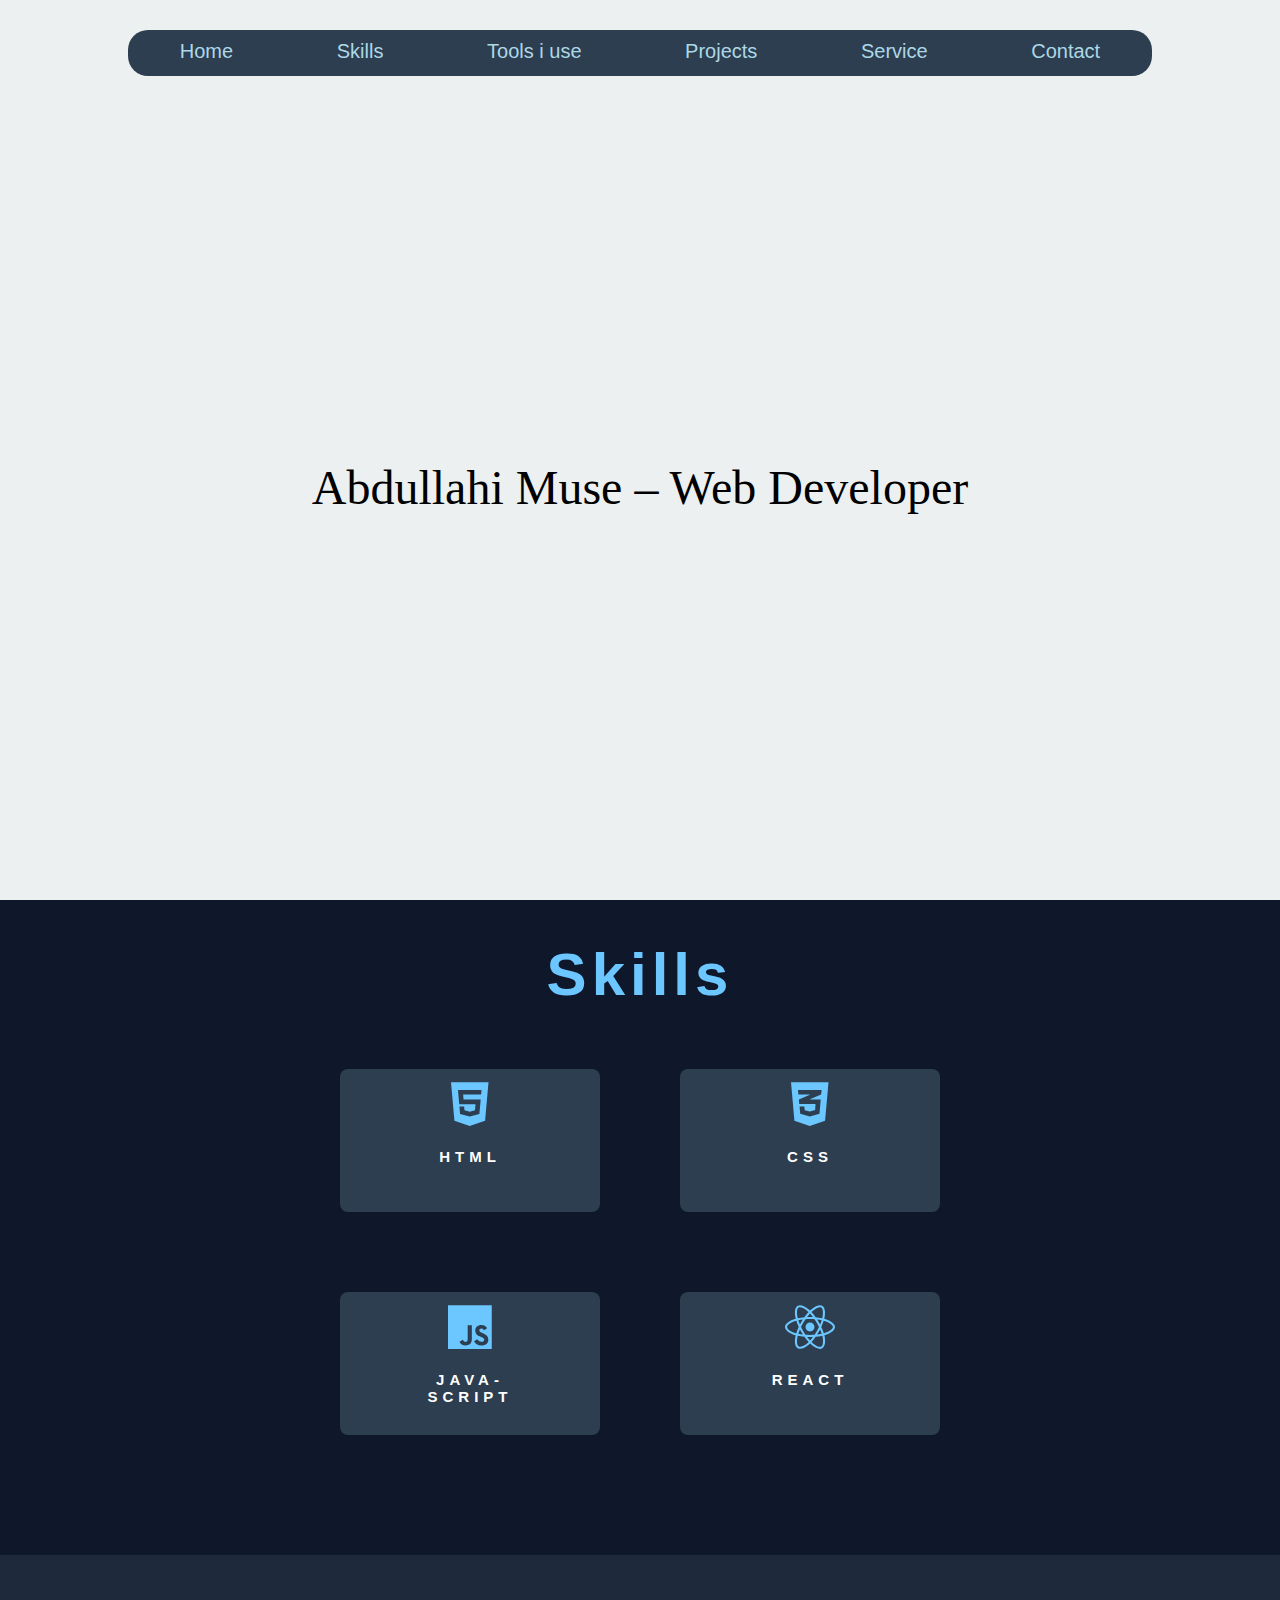
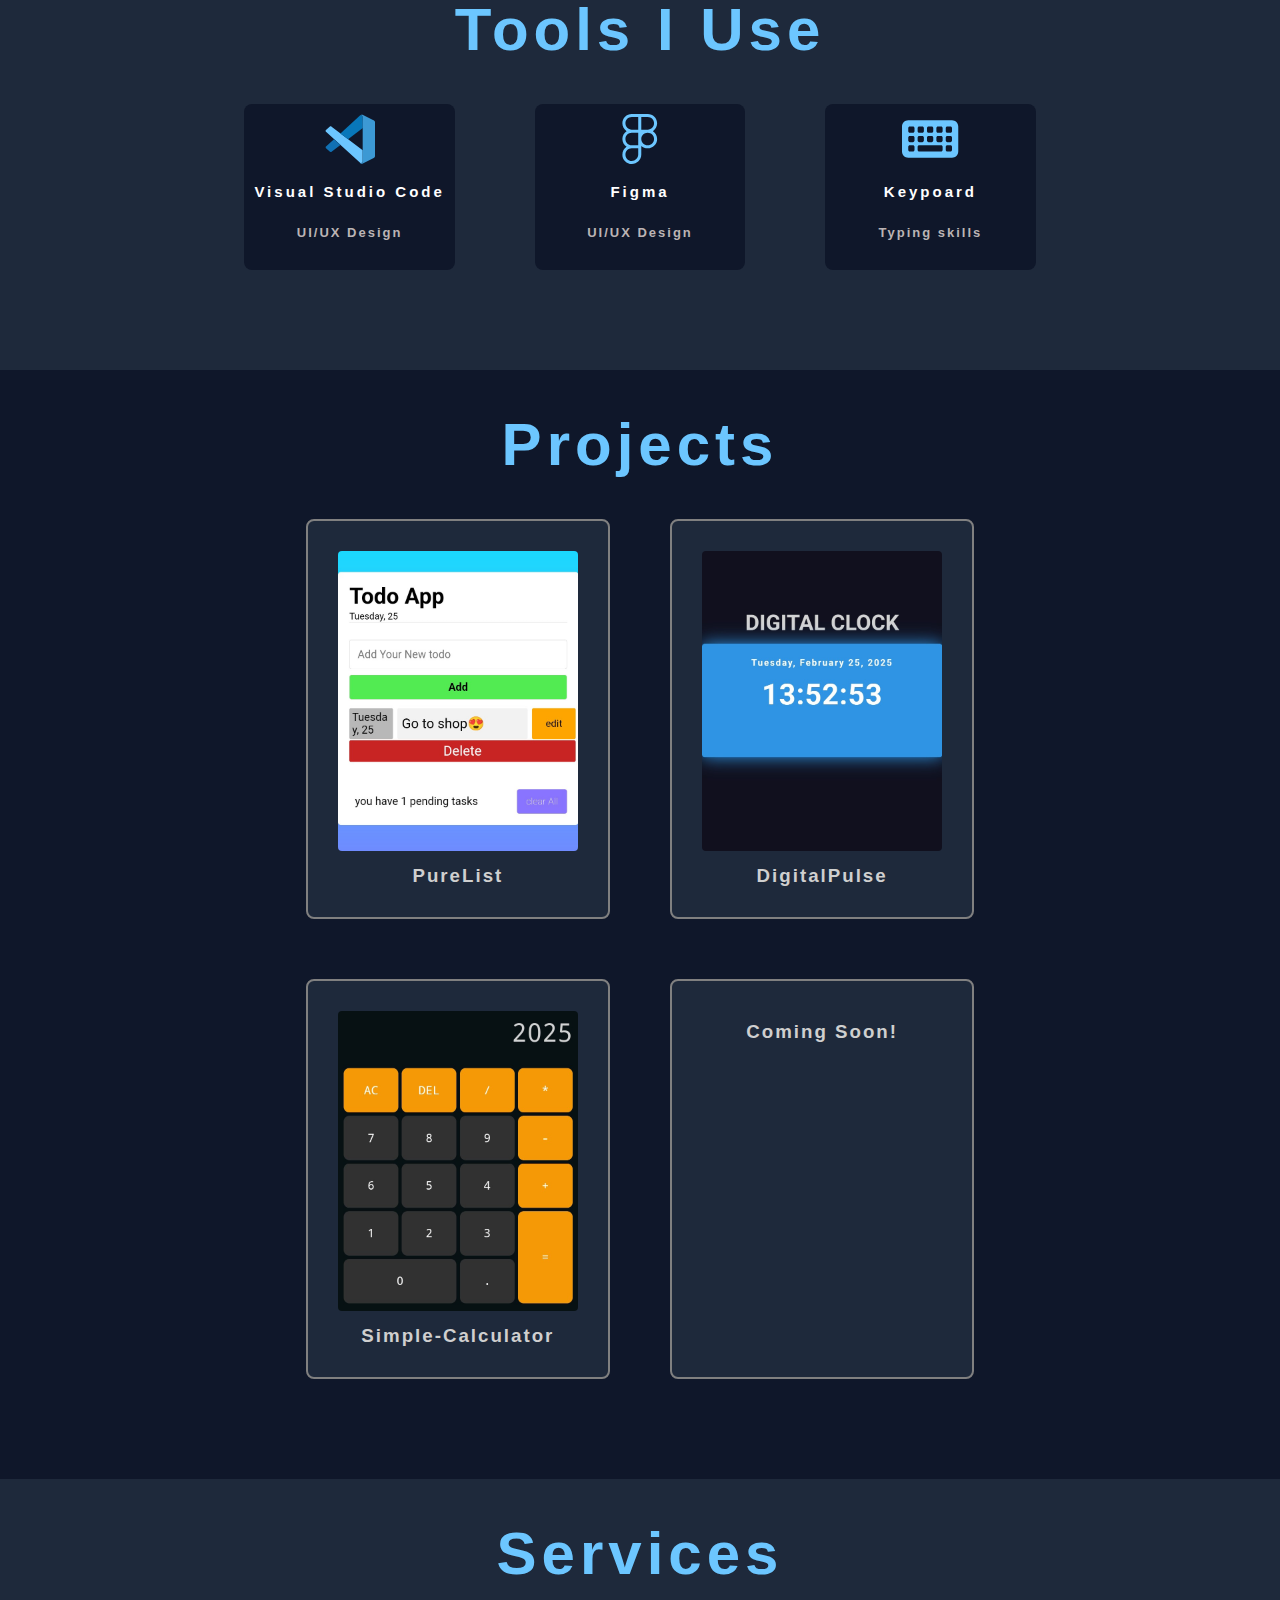
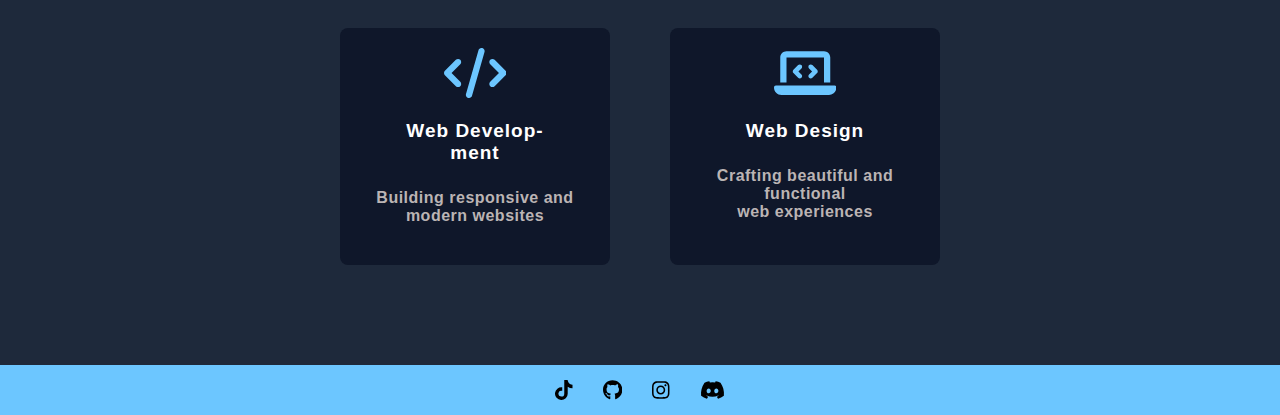
<file: index.html>
<!DOCTYPE html>
<html lang="en">
<head>
    <meta charset="UTF-8">
    <meta name="viewport" content="width=device-width, initial-scale=1.0">
    <title>Abdalla Muze</title>
    <link rel="stylesheet" href="./style.css">
</head>
<body>
    <div class="container" id="home"> 
        <div class="section1">
            <nav>
                <a href="#home">Home</a>
                <a href="#Skills">Skills</a>
                <a href="#tools">Tools i use</a>
                <a href="#projects">Projects </a>
                <a href="#Service">Service</a>
                <a href="#Contact">Contact</a>
            </nav>
            <div class="about">
                <h2 class="name"> Abdullahi Muse – Web Developer</span> <br></h2>
              
                
                
            </div>
        </div>
        <div class="section2" id="Skills">
            <h1>Skills</h1>
            <div class="logoSkills">
            <div class="htmlLog"> 
                <svg xmlns="http://www.w3.org/2000/svg" viewBox="0 0 384 512"><!--!Font Awesome Free 6.7.2 by @fontawesome - https://fontawesome.com License - https://fontawesome.com/license/free Copyright 2024 Fonticons, Inc.--><path class="frame" d="M0 32l34.9 395.8L191.5 480l157.6-52.2L384 32H0zm308.2 127.9H124.4l4.1 49.4h175.6l-13.6 148.4-97.9 27v.3h-1.1l-98.7-27.3-6-75.8h47.7L138 320l53.5 14.5 53.7-14.5 6-62.2H84.3L71.5 112.2h241.1l-4.4 47.7z"/></svg> 
                <h3>HTML</h3>
            </div>
            <div class="cssLogo">
                <svg xmlns="http://www.w3.org/2000/svg" viewBox="0 0 384 512"><!--!Font Awesome Free 6.7.2 by @fontawesome - https://fontawesome.com License - https://fontawesome.com/license/free Copyright 2024 Fonticons, Inc.--><path class="frame" d="M0 32l34.9 395.8L192 480l157.1-52.2L384 32H0zm313.1 80l-4.8 47.3L193 208.6l-.3 .1h111.5l-12.8 146.6-98.2 28.7-98.8-29.2-6.4-73.9h48.9l3.2 38.3 52.6 13.3 54.7-15.4 3.7-61.6-166.3-.5v-.1l-.2 .1-3.6-46.3L193.1 162l6.5-2.7H76.7L70.9 112h242.2z"/></svg>
                <h3>CSS</h3>
            </div>
            <div class="scriptLogo">
                <svg xmlns="http://www.w3.org/2000/svg" viewBox="0 0 448 512"><!--!Font Awesome Free 6.7.2 by @fontawesome - https://fontawesome.com License - https://fontawesome.com/license/free Copyright 2024 Fonticons, Inc.--><path class="frame" d="M0 32v448h448V32H0zm243.8 349.4c0 43.6-25.6 63.5-62.9 63.5-33.7 0-53.2-17.4-63.2-38.5l34.3-20.7c6.6 11.7 12.6 21.6 27.1 21.6 13.8 0 22.6-5.4 22.6-26.5V237.7h42.1v143.7zm99.6 63.5c-39.1 0-64.4-18.6-76.7-43l34.3-19.8c9 14.7 20.8 25.6 41.5 25.6 17.4 0 28.6-8.7 28.6-20.8 0-14.4-11.4-19.5-30.7-28l-10.5-4.5c-30.4-12.9-50.5-29.2-50.5-63.5 0-31.6 24.1-55.6 61.6-55.6 26.8 0 46 9.3 59.8 33.7L368 290c-7.2-12.9-15-18-27.1-18-12.3 0-20.1 7.8-20.1 18 0 12.6 7.8 17.7 25.9 25.6l10.5 4.5c35.8 15.3 55.9 31 55.9 66.2 0 37.8-29.8 58.6-69.7 58.6z"/></svg>
                <h3>JAVA-<br>SCRIPT</h3>
            </div>
            <div class="reactLogo">
                <svg xmlns="http://www.w3.org/2000/svg" viewBox="0 0 512 512"><!--!Font Awesome Free 6.7.2 by @fontawesome - https://fontawesome.com License - https://fontawesome.com/license/free Copyright 2024 Fonticons, Inc.--><path class="frame" d="M418.2 177.2c-5.4-1.8-10.8-3.5-16.2-5.1 .9-3.7 1.7-7.4 2.5-11.1 12.3-59.6 4.2-107.5-23.1-123.3-26.3-15.1-69.2 .6-112.6 38.4-4.3 3.7-8.5 7.6-12.5 11.5-2.7-2.6-5.5-5.2-8.3-7.7-45.5-40.4-91.1-57.4-118.4-41.5-26.2 15.2-34 60.3-23 116.7 1.1 5.6 2.3 11.1 3.7 16.7-6.4 1.8-12.7 3.8-18.6 5.9C38.3 196.2 0 225.4 0 255.6c0 31.2 40.8 62.5 96.3 81.5 4.5 1.5 9 3 13.6 4.3-1.5 6-2.8 11.9-4 18-10.5 55.5-2.3 99.5 23.9 114.6 27 15.6 72.4-.4 116.6-39.1 3.5-3.1 7-6.3 10.5-9.7 4.4 4.3 9 8.4 13.6 12.4 42.8 36.8 85.1 51.7 111.2 36.6 27-15.6 35.8-62.9 24.4-120.5-.9-4.4-1.9-8.9-3-13.5 3.2-.9 6.3-1.9 9.4-2.9 57.7-19.1 99.5-50 99.5-81.7 0-30.3-39.4-59.7-93.8-78.4zM282.9 92.3c37.2-32.4 71.9-45.1 87.7-36 16.9 9.7 23.4 48.9 12.8 100.4-.7 3.4-1.4 6.7-2.3 10-22.2-5-44.7-8.6-67.3-10.6-13-18.6-27.2-36.4-42.6-53.1 3.9-3.7 7.7-7.2 11.7-10.7zM167.2 307.5c5.1 8.7 10.3 17.4 15.8 25.9-15.6-1.7-31.1-4.2-46.4-7.5 4.4-14.4 9.9-29.3 16.3-44.5 4.6 8.8 9.3 17.5 14.3 26.1zm-30.3-120.3c14.4-3.2 29.7-5.8 45.6-7.8-5.3 8.3-10.5 16.8-15.4 25.4-4.9 8.5-9.7 17.2-14.2 26-6.3-14.9-11.6-29.5-16-43.6zm27.4 68.9c6.6-13.8 13.8-27.3 21.4-40.6s15.8-26.2 24.4-38.9c15-1.1 30.3-1.7 45.9-1.7s31 .6 45.9 1.7c8.5 12.6 16.6 25.5 24.3 38.7s14.9 26.7 21.7 40.4c-6.7 13.8-13.9 27.4-21.6 40.8-7.6 13.3-15.7 26.2-24.2 39-14.9 1.1-30.4 1.6-46.1 1.6s-30.9-.5-45.6-1.4c-8.7-12.7-16.9-25.7-24.6-39s-14.8-26.8-21.5-40.6zm180.6 51.2c5.1-8.8 9.9-17.7 14.6-26.7 6.4 14.5 12 29.2 16.9 44.3-15.5 3.5-31.2 6.2-47 8 5.4-8.4 10.5-17 15.5-25.6zm14.4-76.5c-4.7-8.8-9.5-17.6-14.5-26.2-4.9-8.5-10-16.9-15.3-25.2 16.1 2 31.5 4.7 45.9 8-4.6 14.8-10 29.2-16.1 43.4zM256.2 118.3c10.5 11.4 20.4 23.4 29.6 35.8-19.8-.9-39.7-.9-59.5 0 9.8-12.9 19.9-24.9 29.9-35.8zM140.2 57c16.8-9.8 54.1 4.2 93.4 39 2.5 2.2 5 4.6 7.6 7-15.5 16.7-29.8 34.5-42.9 53.1-22.6 2-45 5.5-67.2 10.4-1.3-5.1-2.4-10.3-3.5-15.5-9.4-48.4-3.2-84.9 12.6-94zm-24.5 263.6c-4.2-1.2-8.3-2.5-12.4-3.9-21.3-6.7-45.5-17.3-63-31.2-10.1-7-16.9-17.8-18.8-29.9 0-18.3 31.6-41.7 77.2-57.6 5.7-2 11.5-3.8 17.3-5.5 6.8 21.7 15 43 24.5 63.6-9.6 20.9-17.9 42.5-24.8 64.5zm116.6 98c-16.5 15.1-35.6 27.1-56.4 35.3-11.1 5.3-23.9 5.8-35.3 1.3-15.9-9.2-22.5-44.5-13.5-92 1.1-5.6 2.3-11.2 3.7-16.7 22.4 4.8 45 8.1 67.9 9.8 13.2 18.7 27.7 36.6 43.2 53.4-3.2 3.1-6.4 6.1-9.6 8.9zm24.5-24.3c-10.2-11-20.4-23.2-30.3-36.3 9.6 .4 19.5 .6 29.5 .6 10.3 0 20.4-.2 30.4-.7-9.2 12.7-19.1 24.8-29.6 36.4zm130.7 30c-.9 12.2-6.9 23.6-16.5 31.3-15.9 9.2-49.8-2.8-86.4-34.2-4.2-3.6-8.4-7.5-12.7-11.5 15.3-16.9 29.4-34.8 42.2-53.6 22.9-1.9 45.7-5.4 68.2-10.5 1 4.1 1.9 8.2 2.7 12.2 4.9 21.6 5.7 44.1 2.5 66.3zm18.2-107.5c-2.8 .9-5.6 1.8-8.5 2.6-7-21.8-15.6-43.1-25.5-63.8 9.6-20.4 17.7-41.4 24.5-62.9 5.2 1.5 10.2 3.1 15 4.7 46.6 16 79.3 39.8 79.3 58 0 19.6-34.9 44.9-84.8 61.4zm-149.7-15c25.3 0 45.8-20.5 45.8-45.8s-20.5-45.8-45.8-45.8c-25.3 0-45.8 20.5-45.8 45.8s20.5 45.8 45.8 45.8z"/></svg>
                <h3>REACT</h3>
            </div>
        </div>

           
        </div>
        <div class="section3" id="tools">
            <h1>Tools I Use</h1>
            <div class="logTools">
                <div class="visualLogo">
                    <svg height="100" viewBox="-11.9 -2 1003.9 995.6" width="100" xmlns="http://www.w3.org/2000/svg"><path class="frame" d="m12.1 353.9s-24-17.3 4.8-40.4l67.1-60s19.2-20.2 39.5-2.6l619.2 468.8v224.8s-.3 35.3-45.6 31.4z" fill="#2489ca"/><path d="m171.7 498.8-159.6 145.1s-16.4 12.2 0 34l74.1 67.4s17.6 18.9 43.6-2.6l169.2-128.3z" fill="#1070b3"/><path d="m451.9 500 292.7-223.5-1.9-223.6s-12.5-48.8-54.2-23.4l-389.5 354.5z" fill="#0877b9"/><path d="m697.1 976.2c17 17.4 37.6 11.7 37.6 11.7l228.1-112.4c29.2-19.9 25.1-44.6 25.1-44.6v-671.2c0-29.5-30.2-39.7-30.2-39.7l-197.7-95.3c-43.2-26.7-71.5 4.8-71.5 4.8s36.4-26.2 54.2 23.4v887.5c0 6.1-1.3 12.1-3.9 17.5-5.2 10.5-16.5 20.3-43.6 16.2z" fill="#3c99d4"/></svg>
                    <small>
                        <h4>Visual Studio Code</h4>
                        <h5>UI/UX Design</h5>
                    </small>
                </div>
                <div class="figmaLogo">
                    <svg xmlns="http://www.w3.org/2000/svg" viewBox="0 0 384 512"><!--!Font Awesome Free 6.7.2 by @fontawesome - https://fontawesome.com License - https://fontawesome.com/license/free Copyright 2024 Fonticons, Inc.--><path class="frame" d="M14 95.8C14 42.9 56.9 0 109.8 0H274.2C327.1 0 370 42.9 370 95.8C370 129.3 352.8 158.8 326.7 175.9C352.8 193 370 222.5 370 256C370 308.9 327.1 351.8 274.2 351.8H272.1C247.3 351.8 224.7 342.4 207.7 326.9V415.2C207.7 468.8 163.7 512 110.3 512C57.5 512 14 469.2 14 416.2C14 382.7 31.2 353.2 57.2 336.1C31.2 319 14 289.5 14 256C14 222.5 31.2 193 57.2 175.9C31.2 158.8 14 129.3 14 95.8zM176.3 191.6H109.8C74.2 191.6 45.4 220.4 45.4 256C45.4 291.4 74 320.2 109.4 320.4C109.5 320.4 109.7 320.4 109.8 320.4H176.3V191.6zM207.7 256C207.7 291.6 236.5 320.4 272.1 320.4H274.2C309.7 320.4 338.6 291.6 338.6 256C338.6 220.4 309.7 191.6 274.2 191.6H272.1C236.5 191.6 207.7 220.4 207.7 256zM109.8 351.8C109.7 351.8 109.5 351.8 109.4 351.8C74 352 45.4 380.8 45.4 416.2C45.4 451.7 74.6 480.6 110.3 480.6C146.6 480.6 176.3 451.2 176.3 415.2V351.8H109.8zM109.8 31.4C74.2 31.4 45.4 60.2 45.4 95.8C45.4 131.4 74.2 160.2 109.8 160.2H176.3V31.4H109.8zM207.7 160.2H274.2C309.7 160.2 338.6 131.4 338.6 95.8C338.6 60.2 309.7 31.4 274.2 31.4H207.7V160.2z"/></svg>
                    <small>
                        <h4>Figma</h4>
                        <h5>UI/UX Design</h5>
                    </small>
                </div>
                <div class="figmaLogo">
                    <svg xmlns="http://www.w3.org/2000/svg" viewBox="0 0 576 512"><!--!Font Awesome Free 6.7.2 by @fontawesome - https://fontawesome.com License - https://fontawesome.com/license/free Copyright 2024 Fonticons, Inc.--><path class="frame" d="M64 64C28.7 64 0 92.7 0 128L0 384c0 35.3 28.7 64 64 64l448 0c35.3 0 64-28.7 64-64l0-256c0-35.3-28.7-64-64-64L64 64zm16 64l32 0c8.8 0 16 7.2 16 16l0 32c0 8.8-7.2 16-16 16l-32 0c-8.8 0-16-7.2-16-16l0-32c0-8.8 7.2-16 16-16zM64 240c0-8.8 7.2-16 16-16l32 0c8.8 0 16 7.2 16 16l0 32c0 8.8-7.2 16-16 16l-32 0c-8.8 0-16-7.2-16-16l0-32zm16 80l32 0c8.8 0 16 7.2 16 16l0 32c0 8.8-7.2 16-16 16l-32 0c-8.8 0-16-7.2-16-16l0-32c0-8.8 7.2-16 16-16zm80-176c0-8.8 7.2-16 16-16l32 0c8.8 0 16 7.2 16 16l0 32c0 8.8-7.2 16-16 16l-32 0c-8.8 0-16-7.2-16-16l0-32zm16 80l32 0c8.8 0 16 7.2 16 16l0 32c0 8.8-7.2 16-16 16l-32 0c-8.8 0-16-7.2-16-16l0-32c0-8.8 7.2-16 16-16zM160 336c0-8.8 7.2-16 16-16l224 0c8.8 0 16 7.2 16 16l0 32c0 8.8-7.2 16-16 16l-224 0c-8.8 0-16-7.2-16-16l0-32zM272 128l32 0c8.8 0 16 7.2 16 16l0 32c0 8.8-7.2 16-16 16l-32 0c-8.8 0-16-7.2-16-16l0-32c0-8.8 7.2-16 16-16zM256 240c0-8.8 7.2-16 16-16l32 0c8.8 0 16 7.2 16 16l0 32c0 8.8-7.2 16-16 16l-32 0c-8.8 0-16-7.2-16-16l0-32zM368 128l32 0c8.8 0 16 7.2 16 16l0 32c0 8.8-7.2 16-16 16l-32 0c-8.8 0-16-7.2-16-16l0-32c0-8.8 7.2-16 16-16zM352 240c0-8.8 7.2-16 16-16l32 0c8.8 0 16 7.2 16 16l0 32c0 8.8-7.2 16-16 16l-32 0c-8.8 0-16-7.2-16-16l0-32zM464 128l32 0c8.8 0 16 7.2 16 16l0 32c0 8.8-7.2 16-16 16l-32 0c-8.8 0-16-7.2-16-16l0-32c0-8.8 7.2-16 16-16zM448 240c0-8.8 7.2-16 16-16l32 0c8.8 0 16 7.2 16 16l0 32c0 8.8-7.2 16-16 16l-32 0c-8.8 0-16-7.2-16-16l0-32zm16 80l32 0c8.8 0 16 7.2 16 16l0 32c0 8.8-7.2 16-16 16l-32 0c-8.8 0-16-7.2-16-16l0-32c0-8.8 7.2-16 16-16z"/></svg>
                    <small>
                        <h4>Keypoard</h4>
                        <h5>Typing skills</h5>
                    </small>
                </div>
            </div>
        </div>
        <div class="section4" id="projects">
            <h1>Projects</h1>
            <div class="projects">
            <div class="project1">
                <img src="./Project_Images/todoList_image.jpg" alt="">
                <a href="https://abdala-muse.github.io/toDoList-Project/"><h3>PureList</h3></a>

            </div>
            <div class="project2">
                <img src="./Project_Images/digitalClock_image.jpg" alt="">
                <a href="https://abdala-muse.github.io/Digital-Clock-Project/"><h3>DigitalPulse</h3></a>

            </div>
            <div class="project2">
                <img src="./Project_Images/simple-calculator-Image.jpg" alt="">
                <a href="https://abdala-muse.github.io/Simple-Calculator/"><h3>Simple-Calculator</h3></a>

            </div>
            <div class="project2 soon">
                <h3>Coming Soon!</h3>

            </div>
        </div>
        </div>
        <div class="section5" id="Service">
            <h1>
                Services    
            </h1>
            <div class="boxServices">
                <div class="webBox">
                    <svg xmlns="http://www.w3.org/2000/svg" viewBox="0 0 640 512"><!--!Font Awesome Free 6.7.2 by @fontawesome - https://fontawesome.com License - https://fontawesome.com/license/free Copyright 2024 Fonticons, Inc.--><path class="frame" d="M392.8 1.2c-17-4.9-34.7 5-39.6 22l-128 448c-4.9 17 5 34.7 22 39.6s34.7-5 39.6-22l128-448c4.9-17-5-34.7-22-39.6zm80.6 120.1c-12.5 12.5-12.5 32.8 0 45.3L562.7 256l-89.4 89.4c-12.5 12.5-12.5 32.8 0 45.3s32.8 12.5 45.3 0l112-112c12.5-12.5 12.5-32.8 0-45.3l-112-112c-12.5-12.5-32.8-12.5-45.3 0zm-306.7 0c-12.5-12.5-32.8-12.5-45.3 0l-112 112c-12.5 12.5-12.5 32.8 0 45.3l112 112c12.5 12.5 32.8 12.5 45.3 0s12.5-32.8 0-45.3L77.3 256l89.4-89.4c12.5-12.5 12.5-32.8 0-45.3z"/></svg>
                    <h4>Web Develop-<br>ment</h4>
                    <h5>Building responsive and  <br>modern websites</h5>
                </div>
                <div class="webBox">
                    <svg xmlns="http://www.w3.org/2000/svg" viewBox="0 0 640 512"><!--!Font Awesome Free 6.7.2 by @fontawesome - https://fontawesome.com License - https://fontawesome.com/license/free Copyright 2024 Fonticons, Inc.--><path class="frame" d="M64 96c0-35.3 28.7-64 64-64l384 0c35.3 0 64 28.7 64 64l0 256-64 0 0-256L128 96l0 256-64 0L64 96zM0 403.2C0 392.6 8.6 384 19.2 384l601.6 0c10.6 0 19.2 8.6 19.2 19.2c0 42.4-34.4 76.8-76.8 76.8L76.8 480C34.4 480 0 445.6 0 403.2zM281 209l-31 31 31 31c9.4 9.4 9.4 24.6 0 33.9s-24.6 9.4-33.9 0l-48-48c-9.4-9.4-9.4-24.6 0-33.9l48-48c9.4-9.4 24.6-9.4 33.9 0s9.4 24.6 0 33.9zM393 175l48 48c9.4 9.4 9.4 24.6 0 33.9l-48 48c-9.4 9.4-24.6 9.4-33.9 0s-9.4-24.6 0-33.9l31-31-31-31c-9.4-9.4-9.4-24.6 0-33.9s24.6-9.4 33.9 0z"/></svg>
                    <h4>Web Design</h4>
                    <h5>Crafting beautiful and functional <br> web experiences</h5>
                </div>
            </div>
        </div>
        <div class="section6" id="Contact">
            <div class="contactsLogo">
                <svg xmlns="http://www.w3.org/2000/svg" viewBox="0 0 448 512"><!--!Font Awesome Free 6.7.2 by @fontawesome - https://fontawesome.com License - https://fontawesome.com/license/free Copyright 2024 Fonticons, Inc.--><path d="M448 209.9a210.1 210.1 0 0 1 -122.8-39.3V349.4A162.6 162.6 0 1 1 185 188.3V278.2a74.6 74.6 0 1 0 52.2 71.2V0l88 0a121.2 121.2 0 0 0 1.9 22.2h0A122.2 122.2 0 0 0 381 102.4a121.4 121.4 0 0 0 67 20.1z"/></svg>

                <svg xmlns="http://www.w3.org/2000/svg" viewBox="0 0 496 512"><!--!Font Awesome Free 6.7.2 by @fontawesome - https://fontawesome.com License - https://fontawesome.com/license/free Copyright 2024 Fonticons, Inc.--><path d="M165.9 397.4c0 2-2.3 3.6-5.2 3.6-3.3 .3-5.6-1.3-5.6-3.6 0-2 2.3-3.6 5.2-3.6 3-.3 5.6 1.3 5.6 3.6zm-31.1-4.5c-.7 2 1.3 4.3 4.3 4.9 2.6 1 5.6 0 6.2-2s-1.3-4.3-4.3-5.2c-2.6-.7-5.5 .3-6.2 2.3zm44.2-1.7c-2.9 .7-4.9 2.6-4.6 4.9 .3 2 2.9 3.3 5.9 2.6 2.9-.7 4.9-2.6 4.6-4.6-.3-1.9-3-3.2-5.9-2.9zM244.8 8C106.1 8 0 113.3 0 252c0 110.9 69.8 205.8 169.5 239.2 12.8 2.3 17.3-5.6 17.3-12.1 0-6.2-.3-40.4-.3-61.4 0 0-70 15-84.7-29.8 0 0-11.4-29.1-27.8-36.6 0 0-22.9-15.7 1.6-15.4 0 0 24.9 2 38.6 25.8 21.9 38.6 58.6 27.5 72.9 20.9 2.3-16 8.8-27.1 16-33.7-55.9-6.2-112.3-14.3-112.3-110.5 0-27.5 7.6-41.3 23.6-58.9-2.6-6.5-11.1-33.3 2.6-67.9 20.9-6.5 69 27 69 27 20-5.6 41.5-8.5 62.8-8.5s42.8 2.9 62.8 8.5c0 0 48.1-33.6 69-27 13.7 34.7 5.2 61.4 2.6 67.9 16 17.7 25.8 31.5 25.8 58.9 0 96.5-58.9 104.2-114.8 110.5 9.2 7.9 17 22.9 17 46.4 0 33.7-.3 75.4-.3 83.6 0 6.5 4.6 14.4 17.3 12.1C428.2 457.8 496 362.9 496 252 496 113.3 383.5 8 244.8 8zM97.2 352.9c-1.3 1-1 3.3 .7 5.2 1.6 1.6 3.9 2.3 5.2 1 1.3-1 1-3.3-.7-5.2-1.6-1.6-3.9-2.3-5.2-1zm-10.8-8.1c-.7 1.3 .3 2.9 2.3 3.9 1.6 1 3.6 .7 4.3-.7 .7-1.3-.3-2.9-2.3-3.9-2-.6-3.6-.3-4.3 .7zm32.4 35.6c-1.6 1.3-1 4.3 1.3 6.2 2.3 2.3 5.2 2.6 6.5 1 1.3-1.3 .7-4.3-1.3-6.2-2.2-2.3-5.2-2.6-6.5-1zm-11.4-14.7c-1.6 1-1.6 3.6 0 5.9 1.6 2.3 4.3 3.3 5.6 2.3 1.6-1.3 1.6-3.9 0-6.2-1.4-2.3-4-3.3-5.6-2z"/></svg>

                <svg xmlns="http://www.w3.org/2000/svg" viewBox="0 0 448 512"><!--!Font Awesome Free 6.7.2 by @fontawesome - https://fontawesome.com License - https://fontawesome.com/license/free Copyright 2024 Fonticons, Inc.--><path d="M224.1 141c-63.6 0-114.9 51.3-114.9 114.9s51.3 114.9 114.9 114.9S339 319.5 339 255.9 287.7 141 224.1 141zm0 189.6c-41.1 0-74.7-33.5-74.7-74.7s33.5-74.7 74.7-74.7 74.7 33.5 74.7 74.7-33.6 74.7-74.7 74.7zm146.4-194.3c0 14.9-12 26.8-26.8 26.8-14.9 0-26.8-12-26.8-26.8s12-26.8 26.8-26.8 26.8 12 26.8 26.8zm76.1 27.2c-1.7-35.9-9.9-67.7-36.2-93.9-26.2-26.2-58-34.4-93.9-36.2-37-2.1-147.9-2.1-184.9 0-35.8 1.7-67.6 9.9-93.9 36.1s-34.4 58-36.2 93.9c-2.1 37-2.1 147.9 0 184.9 1.7 35.9 9.9 67.7 36.2 93.9s58 34.4 93.9 36.2c37 2.1 147.9 2.1 184.9 0 35.9-1.7 67.7-9.9 93.9-36.2 26.2-26.2 34.4-58 36.2-93.9 2.1-37 2.1-147.8 0-184.8zM398.8 388c-7.8 19.6-22.9 34.7-42.6 42.6-29.5 11.7-99.5 9-132.1 9s-102.7 2.6-132.1-9c-19.6-7.8-34.7-22.9-42.6-42.6-11.7-29.5-9-99.5-9-132.1s-2.6-102.7 9-132.1c7.8-19.6 22.9-34.7 42.6-42.6 29.5-11.7 99.5-9 132.1-9s102.7-2.6 132.1 9c19.6 7.8 34.7 22.9 42.6 42.6 11.7 29.5 9 99.5 9 132.1s2.7 102.7-9 132.1z"/></svg>

                <svg xmlns="http://www.w3.org/2000/svg" viewBox="0 0 640 512"><!--!Font Awesome Free 6.7.2 by @fontawesome - https://fontawesome.com License - https://fontawesome.com/license/free Copyright 2024 Fonticons, Inc.--><path d="M524.5 69.8a1.5 1.5 0 0 0 -.8-.7A485.1 485.1 0 0 0 404.1 32a1.8 1.8 0 0 0 -1.9 .9 337.5 337.5 0 0 0 -14.9 30.6 447.8 447.8 0 0 0 -134.4 0 309.5 309.5 0 0 0 -15.1-30.6 1.9 1.9 0 0 0 -1.9-.9A483.7 483.7 0 0 0 116.1 69.1a1.7 1.7 0 0 0 -.8 .7C39.1 183.7 18.2 294.7 28.4 404.4a2 2 0 0 0 .8 1.4A487.7 487.7 0 0 0 176 479.9a1.9 1.9 0 0 0 2.1-.7A348.2 348.2 0 0 0 208.1 430.4a1.9 1.9 0 0 0 -1-2.6 321.2 321.2 0 0 1 -45.9-21.9 1.9 1.9 0 0 1 -.2-3.1c3.1-2.3 6.2-4.7 9.1-7.1a1.8 1.8 0 0 1 1.9-.3c96.2 43.9 200.4 43.9 295.5 0a1.8 1.8 0 0 1 1.9 .2c2.9 2.4 6 4.9 9.1 7.2a1.9 1.9 0 0 1 -.2 3.1 301.4 301.4 0 0 1 -45.9 21.8 1.9 1.9 0 0 0 -1 2.6 391.1 391.1 0 0 0 30 48.8 1.9 1.9 0 0 0 2.1 .7A486 486 0 0 0 610.7 405.7a1.9 1.9 0 0 0 .8-1.4C623.7 277.6 590.9 167.5 524.5 69.8zM222.5 337.6c-29 0-52.8-26.6-52.8-59.2S193.1 219.1 222.5 219.1c29.7 0 53.3 26.8 52.8 59.2C275.3 311 251.9 337.6 222.5 337.6zm195.4 0c-29 0-52.8-26.6-52.8-59.2S388.4 219.1 417.9 219.1c29.7 0 53.3 26.8 52.8 59.2C470.7 311 447.5 337.6 417.9 337.6z"/></svg>
            </div>
        </div>
    </div>
</body>
</html>
</file>
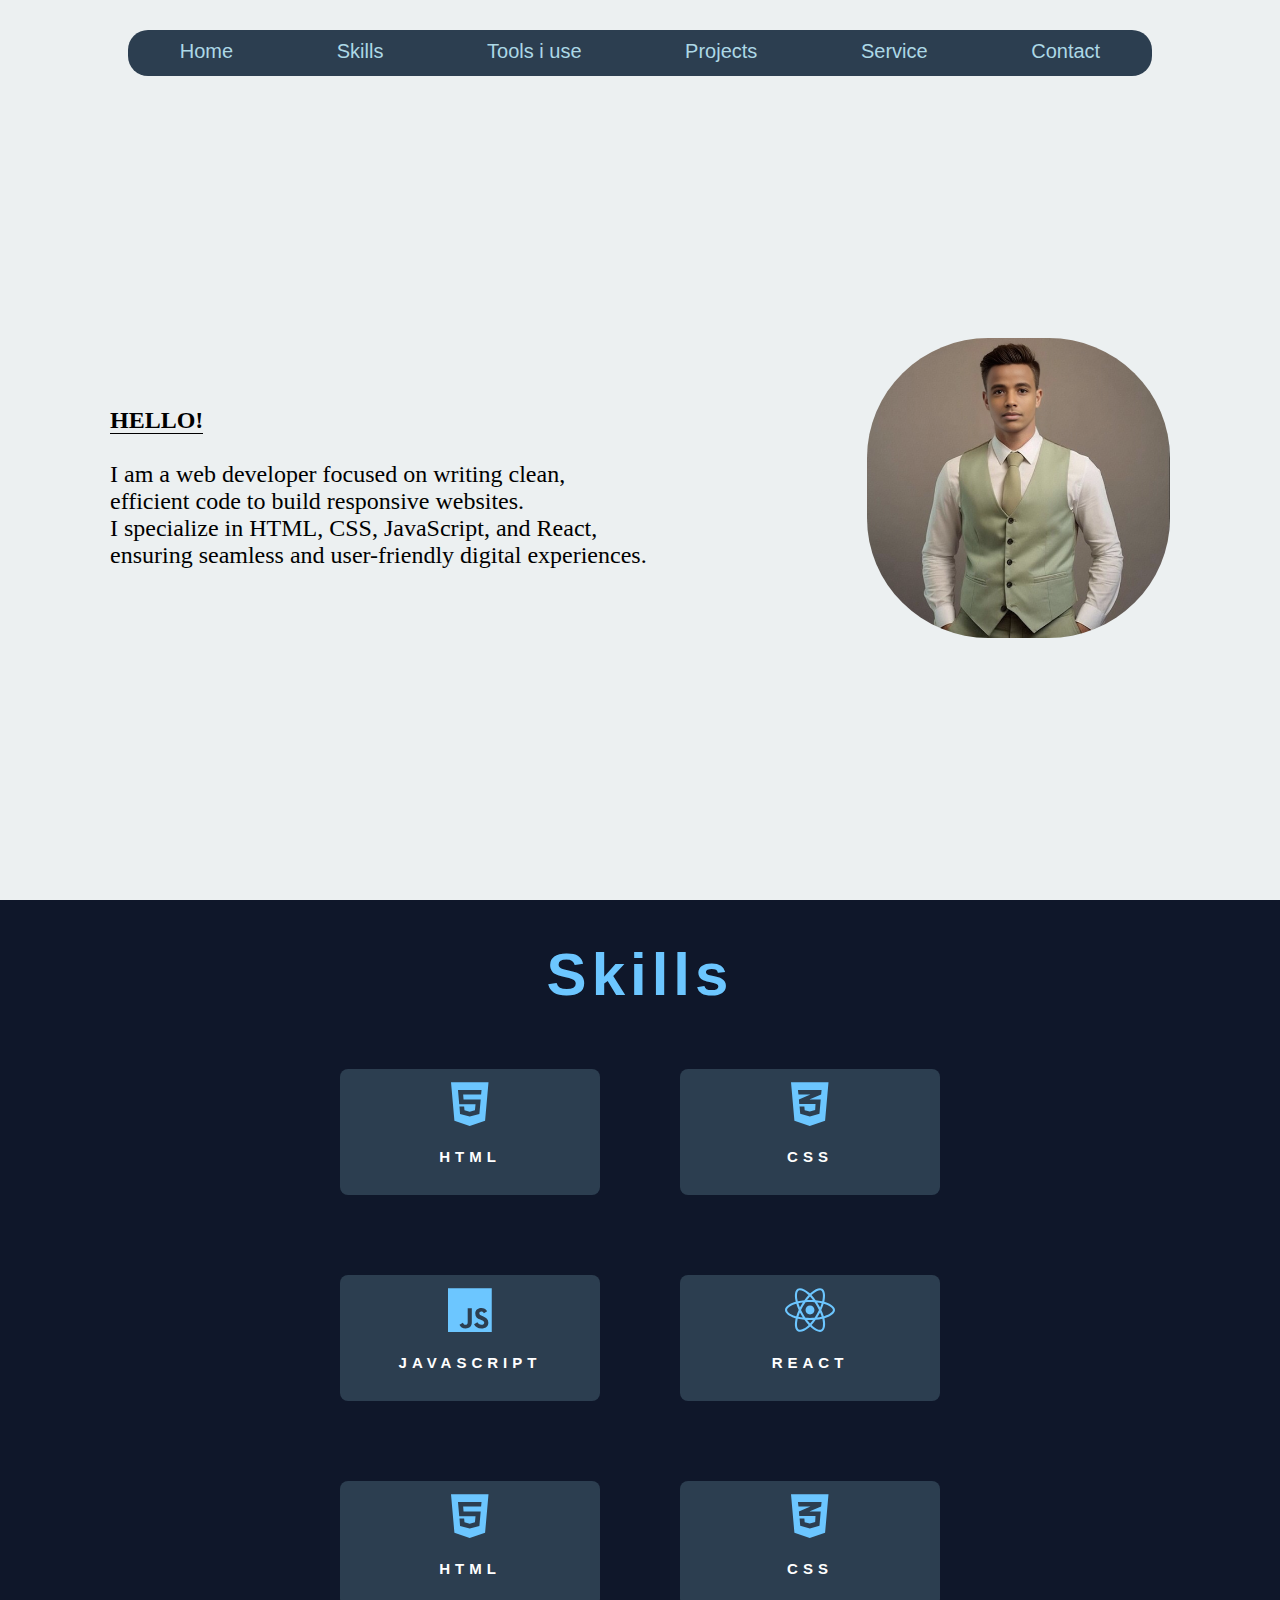
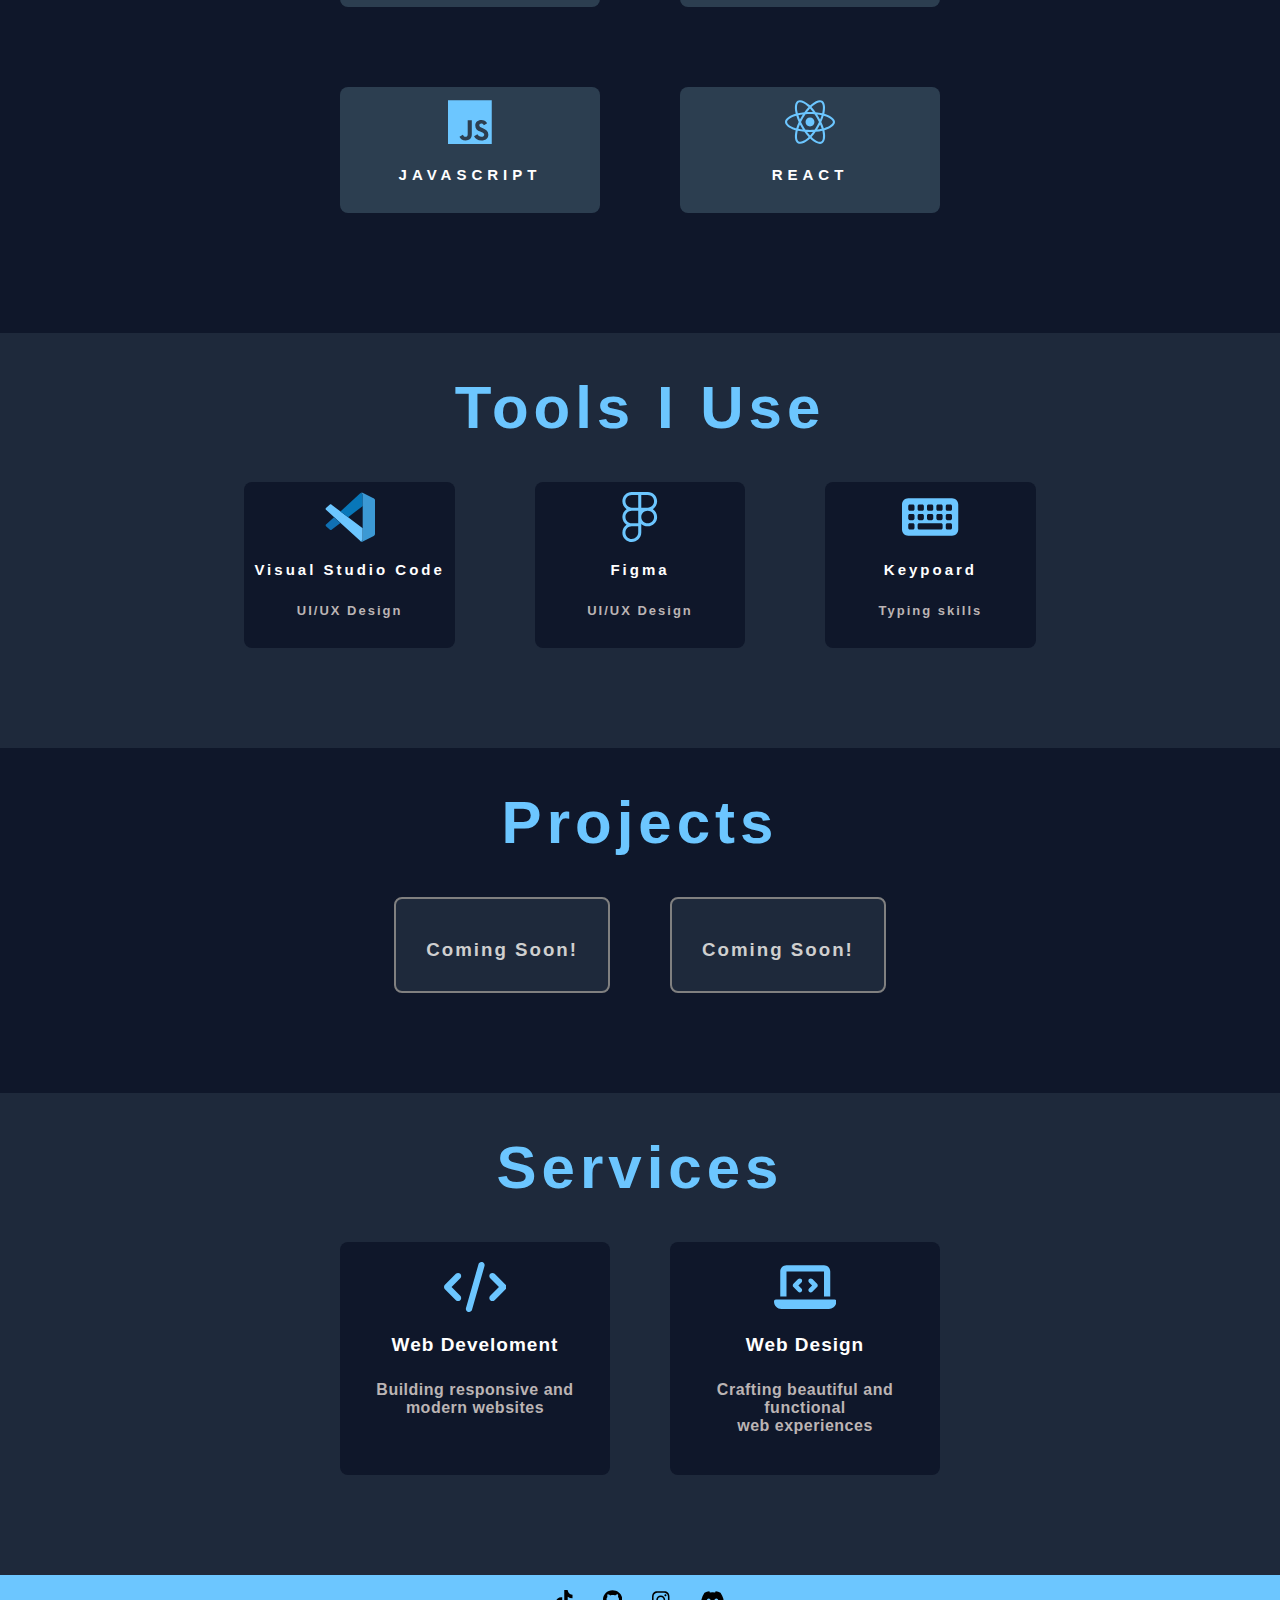
<file: home.html>
<!DOCTYPE html>
<html lang="en">
<head>
    <meta charset="UTF-8">
    <meta name="viewport" content="width=device-width, initial-scale=1.0">
    <title>Abdalla Muze</title>
    <link rel="stylesheet" href="./style.css">
</head>
<body>
    <div class="container"> 
        <div class="section1">
            <nav>
                <a href="">Home</a>
                <a href="">Skills</a>
                <a href="">Tools i use</a>
                <a href="">Projects </a>
                <a href="">Service</a>
                <a href="">Contact</a>
            </nav>
            <div class="about">
                <h2> <span style="
                font-weight: bold;
                border-bottom: 1px solid black;
                ">HELLO! <br></span> <br>
                    I am a web developer focused on writing clean,<br> efficient code to build responsive websites. <br> I specialize in HTML, CSS, JavaScript, and React, <br>ensuring seamless and user-friendly digital experiences.</h2>
                <img src="./abdullahi.PNG" alt="">
            </div>
        </div>
        <div class="section2">
            <h1>Skills</h1>
            <div class="logoSkills">
            <div class="htmlLog"> 
                <svg xmlns="http://www.w3.org/2000/svg" viewBox="0 0 384 512"><!--!Font Awesome Free 6.7.2 by @fontawesome - https://fontawesome.com License - https://fontawesome.com/license/free Copyright 2024 Fonticons, Inc.--><path class="frame" d="M0 32l34.9 395.8L191.5 480l157.6-52.2L384 32H0zm308.2 127.9H124.4l4.1 49.4h175.6l-13.6 148.4-97.9 27v.3h-1.1l-98.7-27.3-6-75.8h47.7L138 320l53.5 14.5 53.7-14.5 6-62.2H84.3L71.5 112.2h241.1l-4.4 47.7z"/></svg> 
                <h3>HTML</h3>
            </div>
            <div class="cssLogo">
                <svg xmlns="http://www.w3.org/2000/svg" viewBox="0 0 384 512"><!--!Font Awesome Free 6.7.2 by @fontawesome - https://fontawesome.com License - https://fontawesome.com/license/free Copyright 2024 Fonticons, Inc.--><path class="frame" d="M0 32l34.9 395.8L192 480l157.1-52.2L384 32H0zm313.1 80l-4.8 47.3L193 208.6l-.3 .1h111.5l-12.8 146.6-98.2 28.7-98.8-29.2-6.4-73.9h48.9l3.2 38.3 52.6 13.3 54.7-15.4 3.7-61.6-166.3-.5v-.1l-.2 .1-3.6-46.3L193.1 162l6.5-2.7H76.7L70.9 112h242.2z"/></svg>
                <h3>CSS</h3>
            </div>
            <div class="scriptLogo">
                <svg xmlns="http://www.w3.org/2000/svg" viewBox="0 0 448 512"><!--!Font Awesome Free 6.7.2 by @fontawesome - https://fontawesome.com License - https://fontawesome.com/license/free Copyright 2024 Fonticons, Inc.--><path class="frame" d="M0 32v448h448V32H0zm243.8 349.4c0 43.6-25.6 63.5-62.9 63.5-33.7 0-53.2-17.4-63.2-38.5l34.3-20.7c6.6 11.7 12.6 21.6 27.1 21.6 13.8 0 22.6-5.4 22.6-26.5V237.7h42.1v143.7zm99.6 63.5c-39.1 0-64.4-18.6-76.7-43l34.3-19.8c9 14.7 20.8 25.6 41.5 25.6 17.4 0 28.6-8.7 28.6-20.8 0-14.4-11.4-19.5-30.7-28l-10.5-4.5c-30.4-12.9-50.5-29.2-50.5-63.5 0-31.6 24.1-55.6 61.6-55.6 26.8 0 46 9.3 59.8 33.7L368 290c-7.2-12.9-15-18-27.1-18-12.3 0-20.1 7.8-20.1 18 0 12.6 7.8 17.7 25.9 25.6l10.5 4.5c35.8 15.3 55.9 31 55.9 66.2 0 37.8-29.8 58.6-69.7 58.6z"/></svg>
                <h3>JAVASCRIPT</h3>
            </div>
            <div class="reactLogo">
                <svg xmlns="http://www.w3.org/2000/svg" viewBox="0 0 512 512"><!--!Font Awesome Free 6.7.2 by @fontawesome - https://fontawesome.com License - https://fontawesome.com/license/free Copyright 2024 Fonticons, Inc.--><path class="frame" d="M418.2 177.2c-5.4-1.8-10.8-3.5-16.2-5.1 .9-3.7 1.7-7.4 2.5-11.1 12.3-59.6 4.2-107.5-23.1-123.3-26.3-15.1-69.2 .6-112.6 38.4-4.3 3.7-8.5 7.6-12.5 11.5-2.7-2.6-5.5-5.2-8.3-7.7-45.5-40.4-91.1-57.4-118.4-41.5-26.2 15.2-34 60.3-23 116.7 1.1 5.6 2.3 11.1 3.7 16.7-6.4 1.8-12.7 3.8-18.6 5.9C38.3 196.2 0 225.4 0 255.6c0 31.2 40.8 62.5 96.3 81.5 4.5 1.5 9 3 13.6 4.3-1.5 6-2.8 11.9-4 18-10.5 55.5-2.3 99.5 23.9 114.6 27 15.6 72.4-.4 116.6-39.1 3.5-3.1 7-6.3 10.5-9.7 4.4 4.3 9 8.4 13.6 12.4 42.8 36.8 85.1 51.7 111.2 36.6 27-15.6 35.8-62.9 24.4-120.5-.9-4.4-1.9-8.9-3-13.5 3.2-.9 6.3-1.9 9.4-2.9 57.7-19.1 99.5-50 99.5-81.7 0-30.3-39.4-59.7-93.8-78.4zM282.9 92.3c37.2-32.4 71.9-45.1 87.7-36 16.9 9.7 23.4 48.9 12.8 100.4-.7 3.4-1.4 6.7-2.3 10-22.2-5-44.7-8.6-67.3-10.6-13-18.6-27.2-36.4-42.6-53.1 3.9-3.7 7.7-7.2 11.7-10.7zM167.2 307.5c5.1 8.7 10.3 17.4 15.8 25.9-15.6-1.7-31.1-4.2-46.4-7.5 4.4-14.4 9.9-29.3 16.3-44.5 4.6 8.8 9.3 17.5 14.3 26.1zm-30.3-120.3c14.4-3.2 29.7-5.8 45.6-7.8-5.3 8.3-10.5 16.8-15.4 25.4-4.9 8.5-9.7 17.2-14.2 26-6.3-14.9-11.6-29.5-16-43.6zm27.4 68.9c6.6-13.8 13.8-27.3 21.4-40.6s15.8-26.2 24.4-38.9c15-1.1 30.3-1.7 45.9-1.7s31 .6 45.9 1.7c8.5 12.6 16.6 25.5 24.3 38.7s14.9 26.7 21.7 40.4c-6.7 13.8-13.9 27.4-21.6 40.8-7.6 13.3-15.7 26.2-24.2 39-14.9 1.1-30.4 1.6-46.1 1.6s-30.9-.5-45.6-1.4c-8.7-12.7-16.9-25.7-24.6-39s-14.8-26.8-21.5-40.6zm180.6 51.2c5.1-8.8 9.9-17.7 14.6-26.7 6.4 14.5 12 29.2 16.9 44.3-15.5 3.5-31.2 6.2-47 8 5.4-8.4 10.5-17 15.5-25.6zm14.4-76.5c-4.7-8.8-9.5-17.6-14.5-26.2-4.9-8.5-10-16.9-15.3-25.2 16.1 2 31.5 4.7 45.9 8-4.6 14.8-10 29.2-16.1 43.4zM256.2 118.3c10.5 11.4 20.4 23.4 29.6 35.8-19.8-.9-39.7-.9-59.5 0 9.8-12.9 19.9-24.9 29.9-35.8zM140.2 57c16.8-9.8 54.1 4.2 93.4 39 2.5 2.2 5 4.6 7.6 7-15.5 16.7-29.8 34.5-42.9 53.1-22.6 2-45 5.5-67.2 10.4-1.3-5.1-2.4-10.3-3.5-15.5-9.4-48.4-3.2-84.9 12.6-94zm-24.5 263.6c-4.2-1.2-8.3-2.5-12.4-3.9-21.3-6.7-45.5-17.3-63-31.2-10.1-7-16.9-17.8-18.8-29.9 0-18.3 31.6-41.7 77.2-57.6 5.7-2 11.5-3.8 17.3-5.5 6.8 21.7 15 43 24.5 63.6-9.6 20.9-17.9 42.5-24.8 64.5zm116.6 98c-16.5 15.1-35.6 27.1-56.4 35.3-11.1 5.3-23.9 5.8-35.3 1.3-15.9-9.2-22.5-44.5-13.5-92 1.1-5.6 2.3-11.2 3.7-16.7 22.4 4.8 45 8.1 67.9 9.8 13.2 18.7 27.7 36.6 43.2 53.4-3.2 3.1-6.4 6.1-9.6 8.9zm24.5-24.3c-10.2-11-20.4-23.2-30.3-36.3 9.6 .4 19.5 .6 29.5 .6 10.3 0 20.4-.2 30.4-.7-9.2 12.7-19.1 24.8-29.6 36.4zm130.7 30c-.9 12.2-6.9 23.6-16.5 31.3-15.9 9.2-49.8-2.8-86.4-34.2-4.2-3.6-8.4-7.5-12.7-11.5 15.3-16.9 29.4-34.8 42.2-53.6 22.9-1.9 45.7-5.4 68.2-10.5 1 4.1 1.9 8.2 2.7 12.2 4.9 21.6 5.7 44.1 2.5 66.3zm18.2-107.5c-2.8 .9-5.6 1.8-8.5 2.6-7-21.8-15.6-43.1-25.5-63.8 9.6-20.4 17.7-41.4 24.5-62.9 5.2 1.5 10.2 3.1 15 4.7 46.6 16 79.3 39.8 79.3 58 0 19.6-34.9 44.9-84.8 61.4zm-149.7-15c25.3 0 45.8-20.5 45.8-45.8s-20.5-45.8-45.8-45.8c-25.3 0-45.8 20.5-45.8 45.8s20.5 45.8 45.8 45.8z"/></svg>
                <h3>REACT</h3>
            </div>
            <div class="htmlLog"> 
                <svg xmlns="http://www.w3.org/2000/svg" viewBox="0 0 384 512"><!--!Font Awesome Free 6.7.2 by @fontawesome - https://fontawesome.com License - https://fontawesome.com/license/free Copyright 2024 Fonticons, Inc.--><path class="frame" d="M0 32l34.9 395.8L191.5 480l157.6-52.2L384 32H0zm308.2 127.9H124.4l4.1 49.4h175.6l-13.6 148.4-97.9 27v.3h-1.1l-98.7-27.3-6-75.8h47.7L138 320l53.5 14.5 53.7-14.5 6-62.2H84.3L71.5 112.2h241.1l-4.4 47.7z"/></svg> 
                <h3>HTML</h3>
            </div>
            <div class="cssLogo">
                <svg xmlns="http://www.w3.org/2000/svg" viewBox="0 0 384 512"><!--!Font Awesome Free 6.7.2 by @fontawesome - https://fontawesome.com License - https://fontawesome.com/license/free Copyright 2024 Fonticons, Inc.--><path class="frame" d="M0 32l34.9 395.8L192 480l157.1-52.2L384 32H0zm313.1 80l-4.8 47.3L193 208.6l-.3 .1h111.5l-12.8 146.6-98.2 28.7-98.8-29.2-6.4-73.9h48.9l3.2 38.3 52.6 13.3 54.7-15.4 3.7-61.6-166.3-.5v-.1l-.2 .1-3.6-46.3L193.1 162l6.5-2.7H76.7L70.9 112h242.2z"/></svg>
                <h3>CSS</h3>
            </div>
            <div class="scriptLogo">
                <svg xmlns="http://www.w3.org/2000/svg" viewBox="0 0 448 512"><!--!Font Awesome Free 6.7.2 by @fontawesome - https://fontawesome.com License - https://fontawesome.com/license/free Copyright 2024 Fonticons, Inc.--><path class="frame" d="M0 32v448h448V32H0zm243.8 349.4c0 43.6-25.6 63.5-62.9 63.5-33.7 0-53.2-17.4-63.2-38.5l34.3-20.7c6.6 11.7 12.6 21.6 27.1 21.6 13.8 0 22.6-5.4 22.6-26.5V237.7h42.1v143.7zm99.6 63.5c-39.1 0-64.4-18.6-76.7-43l34.3-19.8c9 14.7 20.8 25.6 41.5 25.6 17.4 0 28.6-8.7 28.6-20.8 0-14.4-11.4-19.5-30.7-28l-10.5-4.5c-30.4-12.9-50.5-29.2-50.5-63.5 0-31.6 24.1-55.6 61.6-55.6 26.8 0 46 9.3 59.8 33.7L368 290c-7.2-12.9-15-18-27.1-18-12.3 0-20.1 7.8-20.1 18 0 12.6 7.8 17.7 25.9 25.6l10.5 4.5c35.8 15.3 55.9 31 55.9 66.2 0 37.8-29.8 58.6-69.7 58.6z"/></svg>
                <h3>JAVASCRIPT</h3>
            </div>
            <div class="reactLogo">
                <svg xmlns="http://www.w3.org/2000/svg" viewBox="0 0 512 512"><!--!Font Awesome Free 6.7.2 by @fontawesome - https://fontawesome.com License - https://fontawesome.com/license/free Copyright 2024 Fonticons, Inc.--><path class="frame" d="M418.2 177.2c-5.4-1.8-10.8-3.5-16.2-5.1 .9-3.7 1.7-7.4 2.5-11.1 12.3-59.6 4.2-107.5-23.1-123.3-26.3-15.1-69.2 .6-112.6 38.4-4.3 3.7-8.5 7.6-12.5 11.5-2.7-2.6-5.5-5.2-8.3-7.7-45.5-40.4-91.1-57.4-118.4-41.5-26.2 15.2-34 60.3-23 116.7 1.1 5.6 2.3 11.1 3.7 16.7-6.4 1.8-12.7 3.8-18.6 5.9C38.3 196.2 0 225.4 0 255.6c0 31.2 40.8 62.5 96.3 81.5 4.5 1.5 9 3 13.6 4.3-1.5 6-2.8 11.9-4 18-10.5 55.5-2.3 99.5 23.9 114.6 27 15.6 72.4-.4 116.6-39.1 3.5-3.1 7-6.3 10.5-9.7 4.4 4.3 9 8.4 13.6 12.4 42.8 36.8 85.1 51.7 111.2 36.6 27-15.6 35.8-62.9 24.4-120.5-.9-4.4-1.9-8.9-3-13.5 3.2-.9 6.3-1.9 9.4-2.9 57.7-19.1 99.5-50 99.5-81.7 0-30.3-39.4-59.7-93.8-78.4zM282.9 92.3c37.2-32.4 71.9-45.1 87.7-36 16.9 9.7 23.4 48.9 12.8 100.4-.7 3.4-1.4 6.7-2.3 10-22.2-5-44.7-8.6-67.3-10.6-13-18.6-27.2-36.4-42.6-53.1 3.9-3.7 7.7-7.2 11.7-10.7zM167.2 307.5c5.1 8.7 10.3 17.4 15.8 25.9-15.6-1.7-31.1-4.2-46.4-7.5 4.4-14.4 9.9-29.3 16.3-44.5 4.6 8.8 9.3 17.5 14.3 26.1zm-30.3-120.3c14.4-3.2 29.7-5.8 45.6-7.8-5.3 8.3-10.5 16.8-15.4 25.4-4.9 8.5-9.7 17.2-14.2 26-6.3-14.9-11.6-29.5-16-43.6zm27.4 68.9c6.6-13.8 13.8-27.3 21.4-40.6s15.8-26.2 24.4-38.9c15-1.1 30.3-1.7 45.9-1.7s31 .6 45.9 1.7c8.5 12.6 16.6 25.5 24.3 38.7s14.9 26.7 21.7 40.4c-6.7 13.8-13.9 27.4-21.6 40.8-7.6 13.3-15.7 26.2-24.2 39-14.9 1.1-30.4 1.6-46.1 1.6s-30.9-.5-45.6-1.4c-8.7-12.7-16.9-25.7-24.6-39s-14.8-26.8-21.5-40.6zm180.6 51.2c5.1-8.8 9.9-17.7 14.6-26.7 6.4 14.5 12 29.2 16.9 44.3-15.5 3.5-31.2 6.2-47 8 5.4-8.4 10.5-17 15.5-25.6zm14.4-76.5c-4.7-8.8-9.5-17.6-14.5-26.2-4.9-8.5-10-16.9-15.3-25.2 16.1 2 31.5 4.7 45.9 8-4.6 14.8-10 29.2-16.1 43.4zM256.2 118.3c10.5 11.4 20.4 23.4 29.6 35.8-19.8-.9-39.7-.9-59.5 0 9.8-12.9 19.9-24.9 29.9-35.8zM140.2 57c16.8-9.8 54.1 4.2 93.4 39 2.5 2.2 5 4.6 7.6 7-15.5 16.7-29.8 34.5-42.9 53.1-22.6 2-45 5.5-67.2 10.4-1.3-5.1-2.4-10.3-3.5-15.5-9.4-48.4-3.2-84.9 12.6-94zm-24.5 263.6c-4.2-1.2-8.3-2.5-12.4-3.9-21.3-6.7-45.5-17.3-63-31.2-10.1-7-16.9-17.8-18.8-29.9 0-18.3 31.6-41.7 77.2-57.6 5.7-2 11.5-3.8 17.3-5.5 6.8 21.7 15 43 24.5 63.6-9.6 20.9-17.9 42.5-24.8 64.5zm116.6 98c-16.5 15.1-35.6 27.1-56.4 35.3-11.1 5.3-23.9 5.8-35.3 1.3-15.9-9.2-22.5-44.5-13.5-92 1.1-5.6 2.3-11.2 3.7-16.7 22.4 4.8 45 8.1 67.9 9.8 13.2 18.7 27.7 36.6 43.2 53.4-3.2 3.1-6.4 6.1-9.6 8.9zm24.5-24.3c-10.2-11-20.4-23.2-30.3-36.3 9.6 .4 19.5 .6 29.5 .6 10.3 0 20.4-.2 30.4-.7-9.2 12.7-19.1 24.8-29.6 36.4zm130.7 30c-.9 12.2-6.9 23.6-16.5 31.3-15.9 9.2-49.8-2.8-86.4-34.2-4.2-3.6-8.4-7.5-12.7-11.5 15.3-16.9 29.4-34.8 42.2-53.6 22.9-1.9 45.7-5.4 68.2-10.5 1 4.1 1.9 8.2 2.7 12.2 4.9 21.6 5.7 44.1 2.5 66.3zm18.2-107.5c-2.8 .9-5.6 1.8-8.5 2.6-7-21.8-15.6-43.1-25.5-63.8 9.6-20.4 17.7-41.4 24.5-62.9 5.2 1.5 10.2 3.1 15 4.7 46.6 16 79.3 39.8 79.3 58 0 19.6-34.9 44.9-84.8 61.4zm-149.7-15c25.3 0 45.8-20.5 45.8-45.8s-20.5-45.8-45.8-45.8c-25.3 0-45.8 20.5-45.8 45.8s20.5 45.8 45.8 45.8z"/></svg>
                <h3>REACT</h3>
            </div>
            
        </div>

           
        </div>
        <div class="section3">
            <h1>Tools I Use</h1>
            <div class="logTools">
                <div class="visualLogo">
                    <svg height="100" viewBox="-11.9 -2 1003.9 995.6" width="100" xmlns="http://www.w3.org/2000/svg"><path class="frame" d="m12.1 353.9s-24-17.3 4.8-40.4l67.1-60s19.2-20.2 39.5-2.6l619.2 468.8v224.8s-.3 35.3-45.6 31.4z" fill="#2489ca"/><path d="m171.7 498.8-159.6 145.1s-16.4 12.2 0 34l74.1 67.4s17.6 18.9 43.6-2.6l169.2-128.3z" fill="#1070b3"/><path d="m451.9 500 292.7-223.5-1.9-223.6s-12.5-48.8-54.2-23.4l-389.5 354.5z" fill="#0877b9"/><path d="m697.1 976.2c17 17.4 37.6 11.7 37.6 11.7l228.1-112.4c29.2-19.9 25.1-44.6 25.1-44.6v-671.2c0-29.5-30.2-39.7-30.2-39.7l-197.7-95.3c-43.2-26.7-71.5 4.8-71.5 4.8s36.4-26.2 54.2 23.4v887.5c0 6.1-1.3 12.1-3.9 17.5-5.2 10.5-16.5 20.3-43.6 16.2z" fill="#3c99d4"/></svg>
                    <small>
                        <h4>Visual Studio Code</h4>
                        <h5>UI/UX Design</h5>
                    </small>
                </div>
                <div class="figmaLogo">
                    <svg xmlns="http://www.w3.org/2000/svg" viewBox="0 0 384 512"><!--!Font Awesome Free 6.7.2 by @fontawesome - https://fontawesome.com License - https://fontawesome.com/license/free Copyright 2024 Fonticons, Inc.--><path class="frame" d="M14 95.8C14 42.9 56.9 0 109.8 0H274.2C327.1 0 370 42.9 370 95.8C370 129.3 352.8 158.8 326.7 175.9C352.8 193 370 222.5 370 256C370 308.9 327.1 351.8 274.2 351.8H272.1C247.3 351.8 224.7 342.4 207.7 326.9V415.2C207.7 468.8 163.7 512 110.3 512C57.5 512 14 469.2 14 416.2C14 382.7 31.2 353.2 57.2 336.1C31.2 319 14 289.5 14 256C14 222.5 31.2 193 57.2 175.9C31.2 158.8 14 129.3 14 95.8zM176.3 191.6H109.8C74.2 191.6 45.4 220.4 45.4 256C45.4 291.4 74 320.2 109.4 320.4C109.5 320.4 109.7 320.4 109.8 320.4H176.3V191.6zM207.7 256C207.7 291.6 236.5 320.4 272.1 320.4H274.2C309.7 320.4 338.6 291.6 338.6 256C338.6 220.4 309.7 191.6 274.2 191.6H272.1C236.5 191.6 207.7 220.4 207.7 256zM109.8 351.8C109.7 351.8 109.5 351.8 109.4 351.8C74 352 45.4 380.8 45.4 416.2C45.4 451.7 74.6 480.6 110.3 480.6C146.6 480.6 176.3 451.2 176.3 415.2V351.8H109.8zM109.8 31.4C74.2 31.4 45.4 60.2 45.4 95.8C45.4 131.4 74.2 160.2 109.8 160.2H176.3V31.4H109.8zM207.7 160.2H274.2C309.7 160.2 338.6 131.4 338.6 95.8C338.6 60.2 309.7 31.4 274.2 31.4H207.7V160.2z"/></svg>
                    <small>
                        <h4>Figma</h4>
                        <h5>UI/UX Design</h5>
                    </small>
                </div>
                <div class="figmaLogo">
                    <svg xmlns="http://www.w3.org/2000/svg" viewBox="0 0 576 512"><!--!Font Awesome Free 6.7.2 by @fontawesome - https://fontawesome.com License - https://fontawesome.com/license/free Copyright 2024 Fonticons, Inc.--><path class="frame" d="M64 64C28.7 64 0 92.7 0 128L0 384c0 35.3 28.7 64 64 64l448 0c35.3 0 64-28.7 64-64l0-256c0-35.3-28.7-64-64-64L64 64zm16 64l32 0c8.8 0 16 7.2 16 16l0 32c0 8.8-7.2 16-16 16l-32 0c-8.8 0-16-7.2-16-16l0-32c0-8.8 7.2-16 16-16zM64 240c0-8.8 7.2-16 16-16l32 0c8.8 0 16 7.2 16 16l0 32c0 8.8-7.2 16-16 16l-32 0c-8.8 0-16-7.2-16-16l0-32zm16 80l32 0c8.8 0 16 7.2 16 16l0 32c0 8.8-7.2 16-16 16l-32 0c-8.8 0-16-7.2-16-16l0-32c0-8.8 7.2-16 16-16zm80-176c0-8.8 7.2-16 16-16l32 0c8.8 0 16 7.2 16 16l0 32c0 8.8-7.2 16-16 16l-32 0c-8.8 0-16-7.2-16-16l0-32zm16 80l32 0c8.8 0 16 7.2 16 16l0 32c0 8.8-7.2 16-16 16l-32 0c-8.8 0-16-7.2-16-16l0-32c0-8.8 7.2-16 16-16zM160 336c0-8.8 7.2-16 16-16l224 0c8.8 0 16 7.2 16 16l0 32c0 8.8-7.2 16-16 16l-224 0c-8.8 0-16-7.2-16-16l0-32zM272 128l32 0c8.8 0 16 7.2 16 16l0 32c0 8.8-7.2 16-16 16l-32 0c-8.8 0-16-7.2-16-16l0-32c0-8.8 7.2-16 16-16zM256 240c0-8.8 7.2-16 16-16l32 0c8.8 0 16 7.2 16 16l0 32c0 8.8-7.2 16-16 16l-32 0c-8.8 0-16-7.2-16-16l0-32zM368 128l32 0c8.8 0 16 7.2 16 16l0 32c0 8.8-7.2 16-16 16l-32 0c-8.8 0-16-7.2-16-16l0-32c0-8.8 7.2-16 16-16zM352 240c0-8.8 7.2-16 16-16l32 0c8.8 0 16 7.2 16 16l0 32c0 8.8-7.2 16-16 16l-32 0c-8.8 0-16-7.2-16-16l0-32zM464 128l32 0c8.8 0 16 7.2 16 16l0 32c0 8.8-7.2 16-16 16l-32 0c-8.8 0-16-7.2-16-16l0-32c0-8.8 7.2-16 16-16zM448 240c0-8.8 7.2-16 16-16l32 0c8.8 0 16 7.2 16 16l0 32c0 8.8-7.2 16-16 16l-32 0c-8.8 0-16-7.2-16-16l0-32zm16 80l32 0c8.8 0 16 7.2 16 16l0 32c0 8.8-7.2 16-16 16l-32 0c-8.8 0-16-7.2-16-16l0-32c0-8.8 7.2-16 16-16z"/></svg>
                    <small>
                        <h4>Keypoard</h4>
                        <h5>Typing skills</h5>
                    </small>
                </div>
            </div>
        </div>
        <div class="section4">
            <h1>Projects</h1>
            <div class="projects">
            <div class="project1">
                <h3>Coming Soon!</h3>

            </div>
            <div class="project2">
                <h3>Coming Soon!</h3>

            </div>
        </div>
        </div>
        <div class="section5">
            <h1>
                Services    
            </h1>
            <div class="boxServices">
                <div class="webBox">
                    <svg xmlns="http://www.w3.org/2000/svg" viewBox="0 0 640 512"><!--!Font Awesome Free 6.7.2 by @fontawesome - https://fontawesome.com License - https://fontawesome.com/license/free Copyright 2024 Fonticons, Inc.--><path class="frame" d="M392.8 1.2c-17-4.9-34.7 5-39.6 22l-128 448c-4.9 17 5 34.7 22 39.6s34.7-5 39.6-22l128-448c4.9-17-5-34.7-22-39.6zm80.6 120.1c-12.5 12.5-12.5 32.8 0 45.3L562.7 256l-89.4 89.4c-12.5 12.5-12.5 32.8 0 45.3s32.8 12.5 45.3 0l112-112c12.5-12.5 12.5-32.8 0-45.3l-112-112c-12.5-12.5-32.8-12.5-45.3 0zm-306.7 0c-12.5-12.5-32.8-12.5-45.3 0l-112 112c-12.5 12.5-12.5 32.8 0 45.3l112 112c12.5 12.5 32.8 12.5 45.3 0s12.5-32.8 0-45.3L77.3 256l89.4-89.4c12.5-12.5 12.5-32.8 0-45.3z"/></svg>
                    <h4>Web Develoment</h4>
                    <h5>Building responsive and  <br>modern websites</h5>
                </div>
                <div class="webBox">
                    <svg xmlns="http://www.w3.org/2000/svg" viewBox="0 0 640 512"><!--!Font Awesome Free 6.7.2 by @fontawesome - https://fontawesome.com License - https://fontawesome.com/license/free Copyright 2024 Fonticons, Inc.--><path class="frame" d="M64 96c0-35.3 28.7-64 64-64l384 0c35.3 0 64 28.7 64 64l0 256-64 0 0-256L128 96l0 256-64 0L64 96zM0 403.2C0 392.6 8.6 384 19.2 384l601.6 0c10.6 0 19.2 8.6 19.2 19.2c0 42.4-34.4 76.8-76.8 76.8L76.8 480C34.4 480 0 445.6 0 403.2zM281 209l-31 31 31 31c9.4 9.4 9.4 24.6 0 33.9s-24.6 9.4-33.9 0l-48-48c-9.4-9.4-9.4-24.6 0-33.9l48-48c9.4-9.4 24.6-9.4 33.9 0s9.4 24.6 0 33.9zM393 175l48 48c9.4 9.4 9.4 24.6 0 33.9l-48 48c-9.4 9.4-24.6 9.4-33.9 0s-9.4-24.6 0-33.9l31-31-31-31c-9.4-9.4-9.4-24.6 0-33.9s24.6-9.4 33.9 0z"/></svg>
                    <h4>Web Design</h4>
                    <h5>Crafting beautiful and functional <br> web experiences</h5>
                </div>
            </div>
        </div>
        <div class="section6">
            <div class="contactsLogo">
                <svg xmlns="http://www.w3.org/2000/svg" viewBox="0 0 448 512"><!--!Font Awesome Free 6.7.2 by @fontawesome - https://fontawesome.com License - https://fontawesome.com/license/free Copyright 2024 Fonticons, Inc.--><path d="M448 209.9a210.1 210.1 0 0 1 -122.8-39.3V349.4A162.6 162.6 0 1 1 185 188.3V278.2a74.6 74.6 0 1 0 52.2 71.2V0l88 0a121.2 121.2 0 0 0 1.9 22.2h0A122.2 122.2 0 0 0 381 102.4a121.4 121.4 0 0 0 67 20.1z"/></svg>

                <svg xmlns="http://www.w3.org/2000/svg" viewBox="0 0 496 512"><!--!Font Awesome Free 6.7.2 by @fontawesome - https://fontawesome.com License - https://fontawesome.com/license/free Copyright 2024 Fonticons, Inc.--><path d="M165.9 397.4c0 2-2.3 3.6-5.2 3.6-3.3 .3-5.6-1.3-5.6-3.6 0-2 2.3-3.6 5.2-3.6 3-.3 5.6 1.3 5.6 3.6zm-31.1-4.5c-.7 2 1.3 4.3 4.3 4.9 2.6 1 5.6 0 6.2-2s-1.3-4.3-4.3-5.2c-2.6-.7-5.5 .3-6.2 2.3zm44.2-1.7c-2.9 .7-4.9 2.6-4.6 4.9 .3 2 2.9 3.3 5.9 2.6 2.9-.7 4.9-2.6 4.6-4.6-.3-1.9-3-3.2-5.9-2.9zM244.8 8C106.1 8 0 113.3 0 252c0 110.9 69.8 205.8 169.5 239.2 12.8 2.3 17.3-5.6 17.3-12.1 0-6.2-.3-40.4-.3-61.4 0 0-70 15-84.7-29.8 0 0-11.4-29.1-27.8-36.6 0 0-22.9-15.7 1.6-15.4 0 0 24.9 2 38.6 25.8 21.9 38.6 58.6 27.5 72.9 20.9 2.3-16 8.8-27.1 16-33.7-55.9-6.2-112.3-14.3-112.3-110.5 0-27.5 7.6-41.3 23.6-58.9-2.6-6.5-11.1-33.3 2.6-67.9 20.9-6.5 69 27 69 27 20-5.6 41.5-8.5 62.8-8.5s42.8 2.9 62.8 8.5c0 0 48.1-33.6 69-27 13.7 34.7 5.2 61.4 2.6 67.9 16 17.7 25.8 31.5 25.8 58.9 0 96.5-58.9 104.2-114.8 110.5 9.2 7.9 17 22.9 17 46.4 0 33.7-.3 75.4-.3 83.6 0 6.5 4.6 14.4 17.3 12.1C428.2 457.8 496 362.9 496 252 496 113.3 383.5 8 244.8 8zM97.2 352.9c-1.3 1-1 3.3 .7 5.2 1.6 1.6 3.9 2.3 5.2 1 1.3-1 1-3.3-.7-5.2-1.6-1.6-3.9-2.3-5.2-1zm-10.8-8.1c-.7 1.3 .3 2.9 2.3 3.9 1.6 1 3.6 .7 4.3-.7 .7-1.3-.3-2.9-2.3-3.9-2-.6-3.6-.3-4.3 .7zm32.4 35.6c-1.6 1.3-1 4.3 1.3 6.2 2.3 2.3 5.2 2.6 6.5 1 1.3-1.3 .7-4.3-1.3-6.2-2.2-2.3-5.2-2.6-6.5-1zm-11.4-14.7c-1.6 1-1.6 3.6 0 5.9 1.6 2.3 4.3 3.3 5.6 2.3 1.6-1.3 1.6-3.9 0-6.2-1.4-2.3-4-3.3-5.6-2z"/></svg>

                <svg xmlns="http://www.w3.org/2000/svg" viewBox="0 0 448 512"><!--!Font Awesome Free 6.7.2 by @fontawesome - https://fontawesome.com License - https://fontawesome.com/license/free Copyright 2024 Fonticons, Inc.--><path d="M224.1 141c-63.6 0-114.9 51.3-114.9 114.9s51.3 114.9 114.9 114.9S339 319.5 339 255.9 287.7 141 224.1 141zm0 189.6c-41.1 0-74.7-33.5-74.7-74.7s33.5-74.7 74.7-74.7 74.7 33.5 74.7 74.7-33.6 74.7-74.7 74.7zm146.4-194.3c0 14.9-12 26.8-26.8 26.8-14.9 0-26.8-12-26.8-26.8s12-26.8 26.8-26.8 26.8 12 26.8 26.8zm76.1 27.2c-1.7-35.9-9.9-67.7-36.2-93.9-26.2-26.2-58-34.4-93.9-36.2-37-2.1-147.9-2.1-184.9 0-35.8 1.7-67.6 9.9-93.9 36.1s-34.4 58-36.2 93.9c-2.1 37-2.1 147.9 0 184.9 1.7 35.9 9.9 67.7 36.2 93.9s58 34.4 93.9 36.2c37 2.1 147.9 2.1 184.9 0 35.9-1.7 67.7-9.9 93.9-36.2 26.2-26.2 34.4-58 36.2-93.9 2.1-37 2.1-147.8 0-184.8zM398.8 388c-7.8 19.6-22.9 34.7-42.6 42.6-29.5 11.7-99.5 9-132.1 9s-102.7 2.6-132.1-9c-19.6-7.8-34.7-22.9-42.6-42.6-11.7-29.5-9-99.5-9-132.1s-2.6-102.7 9-132.1c7.8-19.6 22.9-34.7 42.6-42.6 29.5-11.7 99.5-9 132.1-9s102.7-2.6 132.1 9c19.6 7.8 34.7 22.9 42.6 42.6 11.7 29.5 9 99.5 9 132.1s2.7 102.7-9 132.1z"/></svg>

                <svg xmlns="http://www.w3.org/2000/svg" viewBox="0 0 640 512"><!--!Font Awesome Free 6.7.2 by @fontawesome - https://fontawesome.com License - https://fontawesome.com/license/free Copyright 2024 Fonticons, Inc.--><path d="M524.5 69.8a1.5 1.5 0 0 0 -.8-.7A485.1 485.1 0 0 0 404.1 32a1.8 1.8 0 0 0 -1.9 .9 337.5 337.5 0 0 0 -14.9 30.6 447.8 447.8 0 0 0 -134.4 0 309.5 309.5 0 0 0 -15.1-30.6 1.9 1.9 0 0 0 -1.9-.9A483.7 483.7 0 0 0 116.1 69.1a1.7 1.7 0 0 0 -.8 .7C39.1 183.7 18.2 294.7 28.4 404.4a2 2 0 0 0 .8 1.4A487.7 487.7 0 0 0 176 479.9a1.9 1.9 0 0 0 2.1-.7A348.2 348.2 0 0 0 208.1 430.4a1.9 1.9 0 0 0 -1-2.6 321.2 321.2 0 0 1 -45.9-21.9 1.9 1.9 0 0 1 -.2-3.1c3.1-2.3 6.2-4.7 9.1-7.1a1.8 1.8 0 0 1 1.9-.3c96.2 43.9 200.4 43.9 295.5 0a1.8 1.8 0 0 1 1.9 .2c2.9 2.4 6 4.9 9.1 7.2a1.9 1.9 0 0 1 -.2 3.1 301.4 301.4 0 0 1 -45.9 21.8 1.9 1.9 0 0 0 -1 2.6 391.1 391.1 0 0 0 30 48.8 1.9 1.9 0 0 0 2.1 .7A486 486 0 0 0 610.7 405.7a1.9 1.9 0 0 0 .8-1.4C623.7 277.6 590.9 167.5 524.5 69.8zM222.5 337.6c-29 0-52.8-26.6-52.8-59.2S193.1 219.1 222.5 219.1c29.7 0 53.3 26.8 52.8 59.2C275.3 311 251.9 337.6 222.5 337.6zm195.4 0c-29 0-52.8-26.6-52.8-59.2S388.4 219.1 417.9 219.1c29.7 0 53.3 26.8 52.8 59.2C470.7 311 447.5 337.6 417.9 337.6z"/></svg>
            </div>
        </div>
    </div>
</body>
</html>
</file>
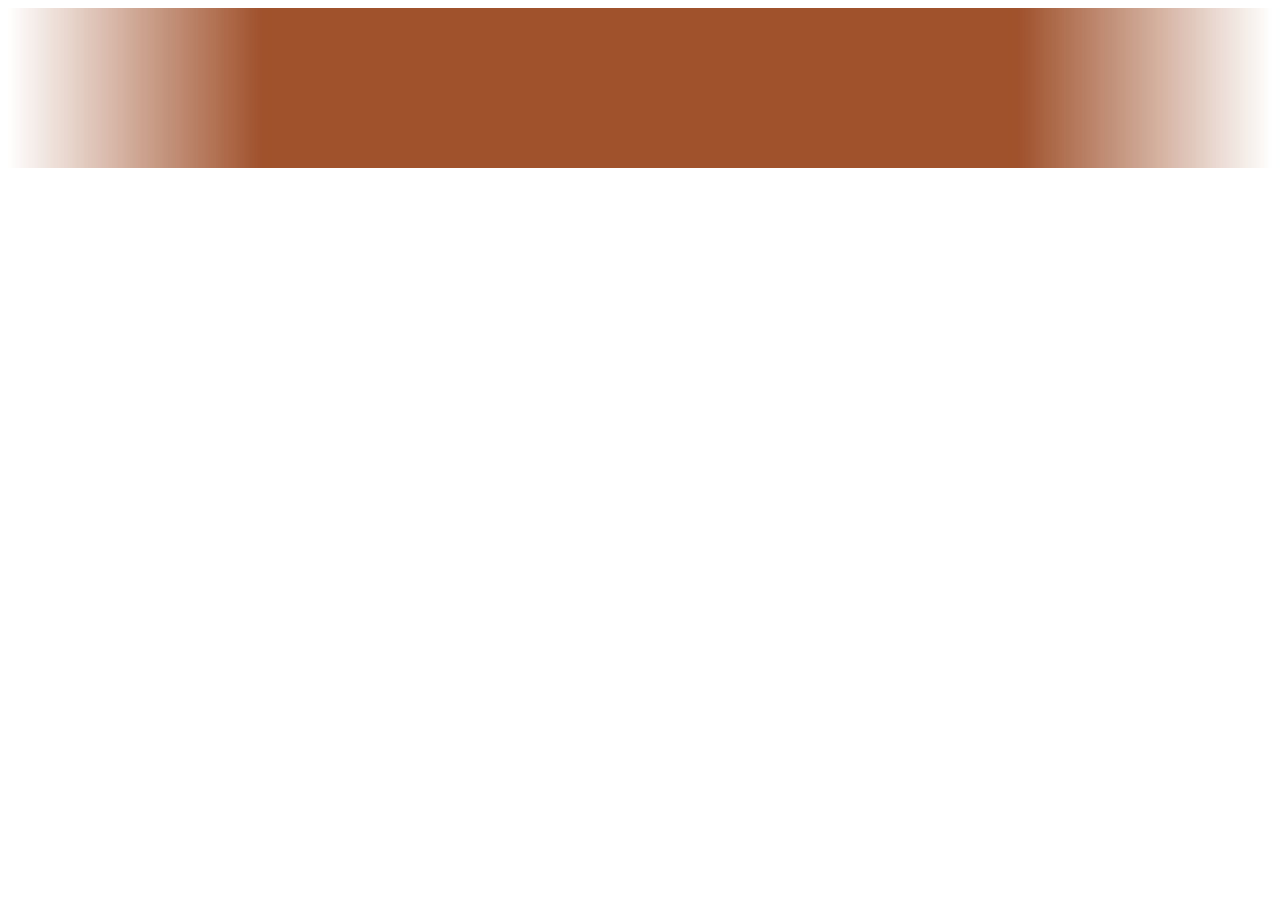
<file: practical.html>
<!DOCTYPE html>
<html lang="en">
<head>
    <meta charset="UTF-8">
    <meta name="viewport" content="width=device-width, initial-scale=1.0">
    <title>Practical</title>
    <style>
        body{
            display: flex;
            justify-content: center;
            align-items: center;
        }

        .container{
            background: sienna;
            height: 100px;
            width: 100%;
            padding:30px;
            position: relative;
            overflow: hidden;
            mask-image: linear-gradient(
                to right,
                rgba(0,0,0,0),
                rgba(0,0,0,1)20%,
                rgba(0,0,0,1)80%,
                rgba(0,0,0,0)
            );
            
        }

        .item{
            background-color: rgb(196, 197, 197);
            height:80px;
            width: 100px;
            position: absolute;
            left: 100%;
            animation: scrolLeft 30s linear infinite;
        }


        @keyframes scrolLeft {
            to{
                left:-100px;
            }
        }
        .item1{
            animation-delay: calc(30s / 8 * (8 - 1) * -1);

        }
        .item2{
            animation-delay: calc(30s / 8 * (8 - 2) * -1) ;
        }
        .item3{
            animation-delay: calc(30s / 8 * (8 - 3) * -1) ;
        }
        .item4{
            animation-delay: calc(30s / 8 * (8 - 4) * -1) ;
        }
        .item5{
            animation-delay: calc(30s / 8 * (8 - 5) * -1) ;
        }
        .item6{
            animation-delay: calc(30s / 8 * (8 - 6) * -1) ;
        }
        .item7{
            animation-delay: calc(30s / 8 * (8 - 7) * -1) ;
        }
        .item8{
            animation-delay: calc(30s / 8 * (8 - 8) * -1) ;
        }
    </style>
</head>
<body>
    <div class="container">
    <div class="item item1"></div>    
    <div class="item item2"></div>
    <div class="item item3"></div>
    <div class="item item4"></div>    
    <div class="item item5"></div>
    <div class="item item6"></div>
    <div class="item item7"></div>    
    <div class="item item8"></div>
</div>
</body>
</html>
</file>
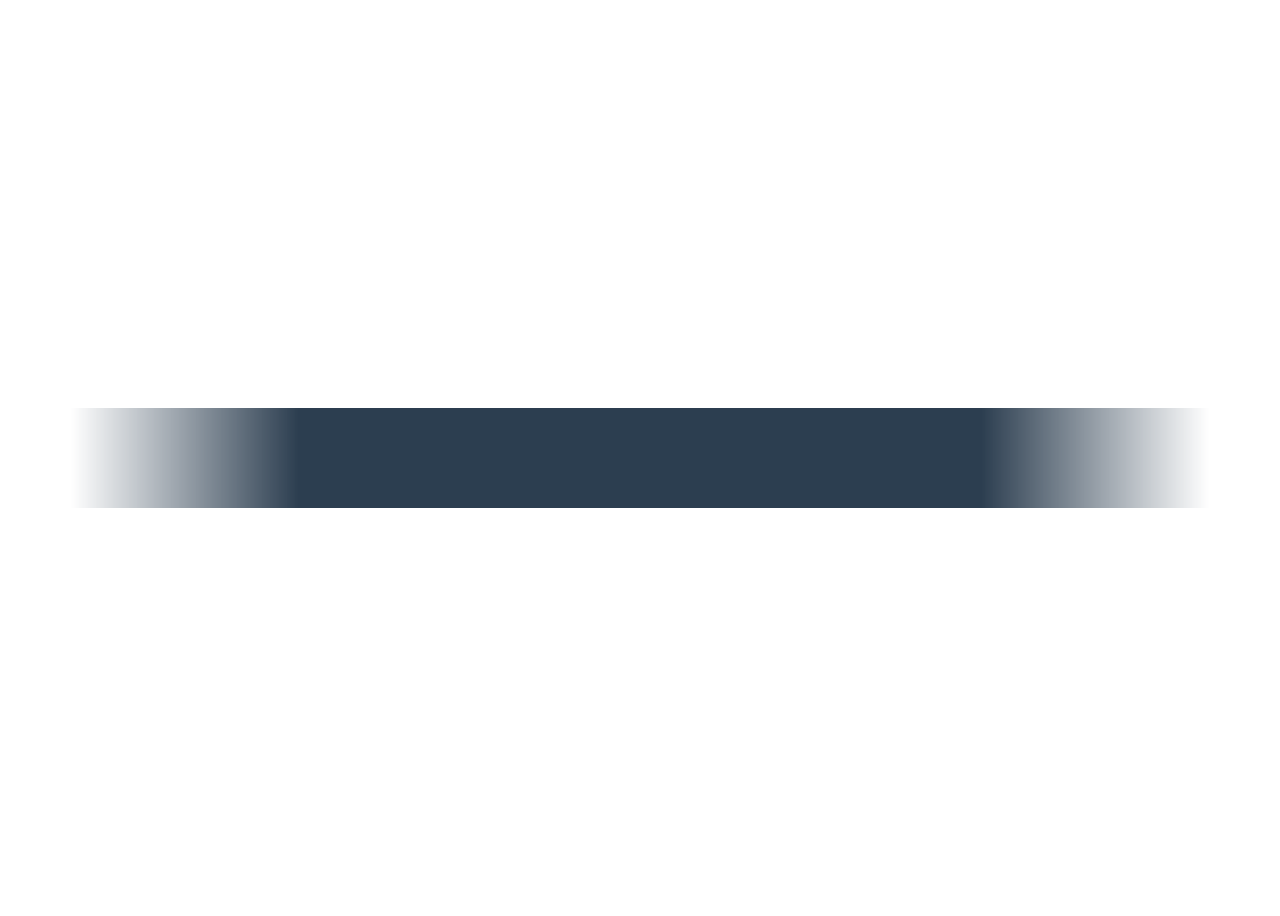
<file: store.html>
<!DOCTYPE html>
<html lang="en">
<head>
    <meta charset="UTF-8">
    <meta name="viewport" content="width=device-width, initial-scale=1.0">
    <title>Practical</title>
    <style>
        body{
            display: flex;
            justify-content: center;
            align-items: center;
            height: 100vh;
        }
        .container{
            background-color: #2C3E50;
            max-width: 1536px;
            width: 90%;
            position: relative;
            height: 100px; 
            overflow: hidden;
            /* waa markaa rabto inaa mask ahaan ka dhigta container
             kaaga ama tranparent daciifiso function kan ayaa isticmaalaysaa
             labo argument ayuu qaata kan koo waad waa horizental adoo ka dhiganaaya 
             right kan labaadna waa rgbp transprent isla rgpa labada hore waa left
             transparent labada kalana waa right trabsparenbt
            */
            mask-image: linear-gradient(
                to right,
                rgba(0,0,0,0),
                rgba(0,0,0,1)20%,
                rgba(0,0,0,1)80%,
                rgba(0,0,0,0)

            );
        }

        .item{
            display:flex;
            justify-content: center;
            align-items: center;
            border: 1px solid whitesmoke    ;
            height: 100px;
            width: 100px;
            background-color:  #6cc6ff;
            position: absolute;
            left: calc(200px * 8);
            animation-name: scrolLeft;
            animation-duration: 30s;
            animation-timing-function: linear;
            animation-iteration-count: infinite;
           
        }

        @keyframes scrolLeft{
            to{
                left: -100px;
            }
        }

        .item1{
            animation-delay:-26.25s;
        }
        .item2{
            animation-delay: -22.5s;
        }
        .item3{
            animation-delay: -18.75s;
        }
        .item4{
            animation-delay: -15s;
        }
        .item5{
            animation-delay: -11.25s;
        }
        .item6{
            animation-delay: -7.5s;
        }
        .item7{
            animation-delay: -3.75s;
        } 
        .item8{
            animation-delay: 0;
        }
    </style>
</head>
<body>
    <div class="container">
    <div class="item item1"></div>    
    <div class="item item2"></div>
    <div class="item item3"></div>
    <div class="item item4"></div>    
    <div class="item item5"></div>
    <div class="item item6"></div>
    <div class="item item7"></div>    
    <div class="item item8"></div>
</div>
</body>
</html>
</file>
<file: style.css>
*{
    padding: 0;
    margin: 0;
    box-sizing: border-box;
}

body{
    font-family: Poppins, sans-serif;
    background-color: white;
    width: auto;
    overflow-x: hidden;
    
}
.container{
    background-color:#2C3E50 ;
    height: 100vh;
    width: auto;
}
.container .section1{
    background-color:#ECF0F1;
    font-family: 'Roboto', sans-serif;
    height: 100vh;
    display: flex;
    flex-direction: column;
    align-items: center;
    width: 100%;
}
.container .section1 nav{
    background-color: #2C3E50;
    height: 50px;
    display: flex;
    justify-content: space-around;
    margin-top: 30px;
    width: 80%;
    border-radius: 20px;
    position: sticky;
    top: 0;
     z-index: 2;
}
.container .section1 nav a{
    color: white;
    font-size: 20px;
    text-decoration: none;
    padding-top: 10px;
    color: lightblue;

}
.container .about{
    /* background-color: #6b99c7; */
    display: flex;
    justify-content: space-around;
    height: 100vh;
    align-items: center;
    width: 100%;
}
.container .about img{
    height: 300px;
    border-radius: 40%;
}
.container .about h2{
    font-family: Georgia, serif;
   font-weight: normal;
   /* line-height: 35px; */
}
 .container .name {
        font-size: 3rem;
        font-family: Arial, sans-serif;
        color: black;
        /* text-shadow: 0 0 5px #fff, 0 0 10px #ff00ff, 0 0 15px #ff00ff; */
        position: relative;
        animation: glow 1.5s infinite alternate, move 3s ease-in-out infinite alternate;
    }

    @keyframes glow {
        from {
            /* text-shadow: 0 0 5px #fff, 0 0 10px #ff00ff, 0 0 15px #ff00ff; */
        }
        to {
            /* text-shadow: 0 0 10px #fff, 0 0 20px #ff00ff, 0 0 30px #ff00ff; */
        }
    }

    @keyframes move {
        from {
            transform: translateY(-10px);
        }
        to {
            transform: translateY(10px);
        }
    }

.container .section1 nav a:hover{
    color: #6cc6ff;;
}



/* section2 halkaan ayuu ka bilaamamanaya  */

.section2{
    background-color: rgb(15 23 42);
    height: auto;
    display: flex;
    justify-content: space-around;
    flex-direction: column;
    align-items: center;
    padding-bottom: 100px;
    margin-bottom: auto;
}
.section2 h1{
    /* background-color: yellow; */
    width: 50%;
   text-align: center;
   color: #6cc6ff;
   font-size: 60px;
   margin: 40px 0 40px 0;
   letter-spacing: 5px;
}

.section2 .logoSkills{
    /* display: flex;
     /* background-color: rebeccapurple; 
    justify-content: center;
    gap: 80px;
    flex-wrap: wrap;
    width: 100%; */
    display: grid;
    grid-template-columns: 1fr 1fr ;
    grid-template-rows: 1fr 1fr ;
    gap: 80px;
    width: auto;
    text-align: center;
    padding: 20px;
    /* background-color: yellow; */

}

.section2 .logoSkills> div{
    background-color: #2C3E50 ;
    border-radius: 8px;
    /* height: 160px; */
    /* text-align: center; */
    padding: 10px;
    width: 260px;
}
.section2 .logoSkills h3{
    color: white;
    font-weight: bold;
    letter-spacing: 5px;
    font-size: 15px;
    margin-top: 15px;
    padding-bottom: 20px;
}

.section2 .logoSkills svg{
    height: 50px;
}
 .section2 .logoSkills svg .frame{
    fill: #6cc6ff;
}







/* section 3 halkaan ayuu ka bailamanaya*/

.section3{
    background-color:#1e293b;
    height: auto;
    display: flex;
    justify-content: space-around;
    flex-direction: column;
    align-items: center;
    padding-bottom: 100px;
}
.section3 h1{
    width: 50%;
    text-align: center;
    color: #6cc6ff;
    font-size: 60px;
    margin: 40px 0 40px 0;
    letter-spacing: 5px;
}
.section3 .logTools {
    display: grid;
    grid-template-columns: 1fr 1fr 1fr ;
    gap: 80px;
    width: auto;
    text-align: center;
}
.section3 .logTools > div{
    background-color: rgb(15 23 42);
    border-radius: 8px;
    /* height: 160px; */
    /* text-align: center; */
    padding: 10px;
    /* width: 160px; */
}
.section3 .logTools h4{
    color: white;
    font-weight: bold;
    letter-spacing: 3px;
    font-size: 15px;
    margin-top: 15px;
    padding-bottom: 20px;
}
.section3 .logTools h5{
    color: rgb(187, 180, 180);
    font-weight: bold;
    letter-spacing: 2px;
    font-size: 13px;
    margin-top: 5px;
    padding-bottom: 20px;
}
.section3 .logTools svg{
    height: 50px;
}
.section3 .logTools svg .frame{
    fill: #6cc6ff;
}



/* halkan waxaa ka bilaamanaya section 4*/

.section4{
    background-color: rgb(15 23 42);
    height: auto;
    display: flex;
    justify-content: space-around;
    flex-direction: column;
    align-items: center;
    padding-bottom: 100px;
}
.section4 h1{
    width: 50%;
    text-align: center;
    color: #6cc6ff;
    font-size: 60px;
    margin: 40px 0 40px 0;
    letter-spacing: 5px;
}
.section4 .projects{
    display: grid;
    grid-template-columns: 1fr 1fr;
    gap: 60px;
    justify-content: space-around;
}
 .section4 .projects > div{
    border: 2px solid gray;
    text-align: center;
    padding: 30px;
    border-radius: 8px;
    background-color: #1e293b;
    width: 100%;
 }
 .section4 .projects a{
    text-decoration: none;
 }

 .section4 .projects img{
    height: 300px;
    
    border-radius: 4px;
 }


 .section4 .projects .project1 h3 ,.section4 .projects .project2 h3{
    letter-spacing: 2px;
    margin-top: 10px;
    color: rgb(207, 207, 207);
 }
 .section4 .projects  h3:hover{
    color: #6cc6ff; /* White text on hover */
    background-color: rgb(15 23 42);/* Bright blue background on hover */
    border-radius: 6px;
 }





/* halkaan waxaa ka bilaamanaya section 5 */

.section5{
    background-color:#1e293b;
    height: auto;
    display: flex;
    justify-content: space-around;
    flex-direction: column;
    align-items: center;
    padding-bottom: 100px;
}
.section5 h1{
    width: 50%;
    text-align: center;
    color: #6cc6ff;
    font-size: 60px;
    margin: 40px 0 40px 0;
    letter-spacing: 5px;
}
.section5 .boxServices{
    display: flex;
    gap: 60px;
    justify-content: space-around;
}
.section5 .boxServices > div{
    background-color: rgb(15 23 42);
    border-radius: 8px;
    /* height: 160px; */
    text-align: center;
    padding: 20px;
    width: 100%;
}

.section5 .boxServices h4{
    color: white;
    font-weight: bold;
    letter-spacing: 1px;
    font-size: 19px;
    margin-top: 18px;
    padding-bottom: 20px;
}
.section5 .boxServices h5{
    color: rgb(187, 180, 180);
    font-weight: bold;
    letter-spacing: 0.5px;
    font-size: 16px;
    margin-top: 5px;
    padding-bottom: 20px;
}
.section5 .boxServices svg .frame{
    fill: #6cc6ff;
}
.section5 .boxServices svg{
    height: 50px;
}




/* halkaan waxaa ka bilaamanaya section 6 */
.section6{
    background-color:#6cc6ff;
    display: flex;
    justify-content: center;
    height: 50px;
    align-items: center;
}
.section6 .contactsLogo{
    display: flex;
    gap: 30px;

}

.section6 .contactsLogo svg{
    height: 20px;
}






/* halkaan waxaa ka bilaamaya media query*/



/*LAPTOP*/

@media (min-width:992px) and (max-width:1199px){

    .body{
        overflow-x: hidden;
    }
    .container{
       width: 100%;
     
    }
    .container .section1{
            background-color:#ECF0F1;
            font-family: 'Roboto', sans-serif;
            height: 100vh;
            display: flex;
            flex-direction: column;
            align-items: center;
            width: auto;
    }
    .container .section1 nav{
        position: sticky;
        top: 0;
    }
    .section2 .logoSkills{
        /* display: flex;
         /* background-color: rebeccapurple; 
        justify-content: center;
        gap: 80px;
        flex-wrap: wrap;
        width: 100%; */
        display: grid;
        grid-template-columns: 1fr 1fr 1fr ;
        grid-template-rows: 1fr 1fr 1fr ;
        gap: 80px;
        width: auto;
        text-align: center;
        padding: 20px;
    
    }
    .container .name {
        font-size: 3rem;
        font-family: Arial, sans-serif;
        color: black;
        /* text-shadow: 0 0 5px #fff, 0 0 10px #ff00ff, 0 0 15px #ff00ff; */
        position: relative;
        animation: glow 1.5s infinite alternate, move 3s ease-in-out infinite alternate;
    }

    @keyframes glow {
        from {
            /* text-shadow: 0 0 5px #fff, 0 0 10px #ff00ff, 0 0 15px #ff00ff; */
        }
        to {
            /* text-shadow: 0 0 10px #fff, 0 0 20px #ff00ff, 0 0 30px #ff00ff; */
        }
    }

    @keyframes move {
        from {
            transform: translateY(-10px);
        }
        to {
            transform: translateY(10px);
        }
    }
    
    .container .section1 nav a:hover{
        color: #6cc6ff;;
    }
    .section4 .projects{
        display: grid;
        grid-template-columns: 1fr 1fr;
        gap: 60px;
        justify-content: space-around;
        padding-left: 30px;
        padding-right: 30px;
    }
    .section4 .projects img{
        height: 180px;
        border-radius: 4px;
     }
  

   
    .section4 .projects  h3:hover{
        color: #6cc6ff; /* White text on hover */
        background-color: rgb(15 23 42);/* Bright blue background on hover */
        border-radius: 6px;
     }

    /* .container .section2, .section3, .section4, .section5, .section6{
        display:none;
    } */
}


/*medium Ipad*/

@media (min-width:768px) and (max-width:991px){
    .body{
        overflow-x: hidden;
    }
    .container{
       width: 100%;
     
    }
    .container .section1{
            background-color:#ECF0F1;
            font-family: 'Roboto', sans-serif;
            height: 100vh;
            display: flex;
            flex-direction: column;
            align-items: center;
            width: auto;
    }
    .container .section1 nav{
        position: sticky;
        top: 0;
    }
    .container .about img{
        height: 220ox;
        border-radius: 40%;
        margin-left: 30px;
        margin-right: 20px;
    }
    .container .about h2{
        font-family: Georgia, serif;
       font-weight: normal;
       line-height: 30px;
       margin-left: 20px;
    }
    .container .name {
        font-size: 2rem;
        font-family: Arial, sans-serif;
        color: black;
        /* text-shadow: 0 0 5px #fff, 0 0 10px #ff00ff, 0 0 15px #ff00ff; */
        position: relative;
        animation: glow 1.5s infinite alternate, move 3s ease-in-out infinite alternate;
    }

    @keyframes glow {
        from {
            /* text-shadow: 0 0 5px #fff, 0 0 10px #ff00ff, 0 0 15px #ff00ff; */
        }
        to {
            /* text-shadow: 0 0 10px #fff, 0 0 20px #ff00ff, 0 0 30px #ff00ff; */
        }
    }

    @keyframes move {
        from {
            transform: translateY(-10px);
        }
        to {
            transform: translateY(10px);
        }
    }
    
    .container .section1 nav a:hover{
        color: #6cc6ff;;
    }
    .section2 h1{
        /* background-color: yellow; */
        width: 50%;
       text-align: center;
       color: #6cc6ff;
       font-size: 67px;
       margin: 40px 0 40px 0;
       letter-spacing: 5px;
    }
    .section2 .logoSkills{
        /* display: flex;
         /* background-color: rebeccapurple; 
        justify-content: center;
        gap: 80px;
        flex-wrap: wrap;
        width: 100%; */
        display: grid;
        grid-template-columns: 1fr 1fr ;
        grid-template-rows: 1fr 1fr 1fr ;
        gap: 80px;
        width: auto;
        text-align: center;
        padding: 20px;
    
    }
  
 
    .section3 h1{
        width: 50%;
        text-align: center;
        color: #6cc6ff;
        font-size: 57px;
        margin: 40px 0 40px 0;
        letter-spacing: 5px;
    }
    .section3 .logTools {
        display: grid;
        grid-template-columns: 1fr 1fr ;
        gap: 80px;
        width: auto;
        text-align: center;
    }
    .section4 h1{
        width: 50%;
        text-align: center;
        color: #6cc6ff;
        font-size: 57px;
        margin: 40px 0 40px 0;
        letter-spacing: 5px;
    }
    .section4 .projects{
        display: grid;
        grid-template-columns: 1fr 1fr;
        gap: 60px;
        justify-content: space-around;
        padding-left: 30px;
        padding-right: 30px;
    }
    .section4 .projects img{
        height: 180px;
        border-radius: 4px;
     }
  

   
    .section4 .projects  h3:hover{
        color: #6cc6ff; /* White text on hover */
        background-color: rgb(15 23 42);/* Bright blue background on hover */
        border-radius: 6px;
     }
    .section5 h1{
        width: 50%;
        text-align: center;
        color: #6cc6ff;
        font-size: 57px;
        margin: 40px 0 40px 0;
        letter-spacing: 5px;
    }
    .section5 .boxServices{
        display: flex;
        gap: 60px;
        justify-content: space-around;
    }



    /* .container .section2, .section3, .section4, .section5, .section6{
        display:none;
    } */
}



/* MOBILE MEDIA*/

@media (min-width:576px) and (max-width:767px){
    .body{
        overflow-x: hidden;
    }
    .container{
       width: 100%;
    }
    .container .section1{
            background-color:#ECF0F1;
            font-family: 'Roboto', sans-serif;
            height: 100vh;
            display: flex;
            flex-direction: column;
            align-items: center;
            width: auto;
    }
    .container .section1 nav{
        background-color: #2C3E50;
        height: 50px;
        display: flex;
        justify-content: space-around;
        margin-top: 30px;
        width: 100%;
        gap: 20px;
        border-radius: 20px;
    }
    .container .about img{
        height: 220px;
        border-radius: 40%;
        margin-left: 30px;
        margin-right: 20px;
    }
    .container .about h2{
        font-family: Georgia, serif;
       font-weight: normal;
       line-height: 30px;
       margin-left: 20px;
       font-size: 26px;
    }
    .container .section1 nav{
        position: sticky;
        top: 0;
    }
    .container .name {
        font-size: 1rem;
        font-family: Arial, sans-serif;
        color: black;
        /* text-shadow: 0 0 5px #fff, 0 0 10px #ff00ff, 0 0 15px #ff00ff; */
        position: relative;
        animation: glow 1.5s infinite alternate, move 3s ease-in-out infinite alternate;
    }

    @keyframes glow {
        from {
            /* text-shadow: 0 0 5px #fff, 0 0 10px #ff00ff, 0 0 15px #ff00ff; */
        }
        to {
            /* text-shadow: 0 0 10px #fff, 0 0 20px #ff00ff, 0 0 30px #ff00ff; */
        }
    }

    @keyframes move {
        from {
            transform: translateY(-10px);
        }
        to {
            transform: translateY(10px);
        }
    }
    
    .container .section1 nav a:hover{
        color: #6cc6ff;;
    }
    .section2 h1{
        /* background-color: yellow; */
        width: 50%;
       text-align: center;
       color: #6cc6ff;
       font-size: 67px;
       margin: 40px 0 40px 0;
       letter-spacing: 5px;
    }
    .section2 .logoSkills{
        /* display: flex;
         /* background-color: rebeccapurple; 
        justify-content: center;
        gap: 80px;
        flex-wrap: wrap;
        width: 100%; */
        display: grid;
        grid-template-columns: 1fr 1fr ;
        grid-template-rows: 1fr 1fr 1fr ;
        gap: 80px;
        width: auto;
        text-align: center;
        padding: 20px;
    
    }
  
 
    .section3 h1{
        width: 50%;
        text-align: center;
        color: #6cc6ff;
        font-size: 57px;
        margin: 40px 0 40px 0;
        letter-spacing: 5px;
    }
    .section3 .logTools {
        display: grid;
        grid-template-columns: 1fr 1fr ;
        gap: 80px;
        width: auto;
        text-align: center;
    }
    .section4 h1{
        width: 50%;
        text-align: center;
        color: #6cc6ff;
        font-size: 57px;
        margin: 40px 0 40px 0;
        letter-spacing: 5px;
    }
    .section4 .projects{
        display: grid;
        grid-template-columns: 1fr 1fr;
        gap: 60px;
        justify-content: space-around;
        padding-left: 30px;
        padding-right: 30px;
    }
    .section4 .projects img{
        height: 180px;
        border-radius: 4px;
     }
  

   
    .section4 .projects  h3:hover{
        color: #6cc6ff; /* White text on hover */
        background-color: rgb(15 23 42);/* Bright blue background on hover */
        border-radius: 6px;
     }
     .section5 h1{
        width: 50%;
        text-align: center;
        color: #6cc6ff;
        font-size: 57px;
        margin: 40px 0 40px 0;
        letter-spacing: 5px;
    }
     .section5 .boxServices{
        display: grid;
        grid-template-columns: 1fr 1fr;
        gap: 60px;
        justify-content: space-around;
        padding: 20px;
    }

    /* .container .section2, .section3, .section4, .section5, .section6{
        display:none;
    } */
}



/* oppo mobil 16s*/


@media (min-width:284px) and (max-width:575px){
    .container{
        background-color:#2C3E50 ;
        height: 100vh;
        width: auto;
    }
    .container .section1{
        background-color:#ECF0F1;
        font-family: 'Roboto', sans-serif;
        height: 100vh;
        display: flex;
        flex-direction: column;
        align-items: center;
        width: 100%;
    }
    .container .section1 nav{
        background-color: #2C3E50;
        height: 30px;
        display: flex;
        justify-content: space-around;
        margin-top: 15px;
        width: 100%;
        border-radius: 20px;
        position: sticky;
        top: 0  ;

    }
    .container .section1 nav a{
        color: white;
        font-size: 10px;
        text-decoration: none;
        padding-top: 10px;
        padding-bottom: 10px;
       
    
    }
    .container .about{
        
        /* background-color: #6b99c7; */
        display: flex;
       flex-direction: column;
        justify-content: space-around;
        height: 100vh;
        align-items: center;
        width: 100%;
    }
    /* .container .about img{
        height: 150px;
        border-radius: 20%;
        padding-right: 5px;
        margin-top: 30px;
    } */
    /* .container .about h2{
       font-family: Georgia, serif;
       font-weight: normal;
       font-size: 30px;
       font-family: 'Poppins', sans-serif; 
       padding-left: 5px;
    } */
    .container .name {
        font-size: 1rem;
        font-family: Arial, sans-serif;
        color: black;
        /* text-shadow: 0 0 5px #fff, 0 0 10px #ff00ff, 0 0 15px #ff00ff; */
        position: relative;
        animation: glow 1.5s infinite alternate, move 3s ease-in-out infinite alternate;
    }

    @keyframes glow {
        from {
            /* text-shadow: 0 0 5px #fff, 0 0 10px #ff00ff, 0 0 15px #ff00ff; */
        }
        to {
            /* text-shadow: 0 0 10px #fff, 0 0 20px #ff00ff, 0 0 30px #ff00ff; */
        }
    }

    @keyframes move {
        from {
            transform: translateY(-10px);
        }
        to {
            transform: translateY(10px);
        }
    }
    
    .container .section1 nav a:hover{
        color: #6cc6ff;;
    }

   
    /* section2 halkaan ayuu ka bilaamamanaya  */
    
    .section2{
        background-color: rgb(15 23 42);
        height: auto;
        display: flex;
        justify-content: space-around;
        flex-direction: column;
        align-items: center;
        padding-bottom: 40px;
        margin-bottom: auto;
    }
    .section2 h1{
        /* background-color: yellow; */
        width: 50%;
       text-align: center;
       color: #6cc6ff;
       font-size: 30px;
       margin: 30px 0 10px 0;
       letter-spacing: 5px;
    }
    
    .section2 .logoSkills{
        display: grid;
        grid-template-columns: 1fr 1fr;
        grid-template-rows: 1fr 1fr ;
        /* background-color: yellow; */
        gap: 20px;
        width: 100%;
    }
    
    .section2 .logoSkills > div{
        background-color: #2C3E50 ;
        border-radius: 8px;
        height: 100%;
        width: 100%;
    }
    .section2 .logoSkills h3{
        color: white;
        font-weight: bold;
        font-size: 15px;
        /* background-color: yellow; */
        padding-bottom: 10px;
        letter-spacing: 4px;
    }
    
    .section2 .logoSkills svg{
        height: 40px;
    }
     .section2 .logoSkills svg .frame{
        fill: #6cc6ff;
    }
    
    
    
    
    
    
    
    /* section 3 halkaan ayuu ka bailamanaya*/
    
    .section3{
        background-color:#1e293b;
        height: auto;
        display: flex;
        justify-content: space-around;
        flex-direction: column;
        align-items: center;
        padding-bottom: 40px;
    }
    .section3 h1{
        width: 100%;
        text-align: center;
        color: #6cc6ff;
        font-size: 30px;
        margin: 30px 0 -10px 0;
        letter-spacing: 5px;
    }
    .section3 .logTools {
        display: grid;
        grid-template-columns: 1fr 1fr ;
        grid-template-rows: 1fr 1fr;
        gap: 10px;
        width: 100%;
        margin: 0;
        padding: 40px;
    }
    .section3 .logTools div{
        background-color: rgb(15 23 42);
        border-radius: 8px;
        width: 100%;
        margin:0;
        height: 100%   ;
     
        padding: 0  ;
        
    }
    .section3 .logTools h4{
        color: white;
        font-weight: bold;
        letter-spacing: 3px;
        font-size: 13px;
        padding-bottom: 5px;
        margin: 10px ;
      
    }
    .section3 .logTools h5{
        color: rgb(187, 180, 180);
        font-weight: bold;
        letter-spacing: 2px;
        font-size: 9px;
        margin-top: 0px;
        padding-bottom: 20px;
      
        margin:0;
    }
    .section3 .logTools svg{
        height: 30px;
    }
    .section3 .logTools svg .frame{
        fill: #6cc6ff;
    }
    
    
    
    /* halkan waxaa ka bilaamanaya section 4*/
    
    .section4{
        background-color: rgb(15 23 42);
        height: auto;
        display: flex;
        justify-content: space-around;
        flex-direction: column;
        align-items: center;
        padding-bottom: 40px;
        width: 100%;
    }
    .section4 h1{
        width: 100%;
        text-align: center;
        color: #6cc6ff;
        font-size: 30px;
        margin: 30px 0 30px 0;
        letter-spacing: 5px;
    }
 .section4 .projects{
        display: grid;
        grid-template-columns: 1fr 1fr;
        grid-template-rows: 1fr 1fr;
        gap: 15px;
       padding: 20px;
       margin: 0;
       width: auto;
    }
     .section4 .projects div{
        border: 2px solid gray;
        text-align: center;
        padding: 5px;
        border-radius: 8px;
        background-color: #1e293b;
        width: auto; 
        margin: 0;
     }
     .section4 .projects img{
        height: 140px;
        border-radius: 4px;
     }
    
    
     .section4 .projects .project1 h3 ,.section4 .projects .project2 h3{
        letter-spacing: 0px;
        margin-top: 0px;
        padding: 0px;
        font-size: 20px;
        color: rgb(207, 207, 207);
        /* word-wrap: break-word; 
        overflow-wrap: break-word; */

     }
     .section4 .projects  h3:hover{
        color: #6cc6ff; /* White text on hover */
        background-color: rgb(15 23 42);/* Bright blue background on hover */
        border-radius: 6px;
     }
    
    
    
    
    /* halkaan waxaa ka bilaamanaya section 5 */
    
    .section5{
        background-color:#1e293b;
        height: auto;
        display: flex;
        justify-content: space-around;
        flex-direction: column;
        align-items: center;
        padding-bottom: 0px;
    }
    .section5 h1{
        width: 100%;
        text-align: center;
        color: #6cc6ff;
        font-size: 30px;
        margin: 30px 0 30px 0;
        letter-spacing: 5px;
    }
    .section5 .boxServices{
        display: grid;
        grid-template-columns: 1fr 1fr;
        grid-template-rows: 1fr 1fr;
        width: 100%;
        margin: 0 ;
        gap: 5px;
        padding: 10px;
        
    }
    .section5 .boxServices div{
        background-color: rgb(15 23 42);
        border-radius: 8px;
        /* height: 160px; */
        text-align: center;
        padding: 10px;
        width: 100%;
    }
    
    .section5 .boxServices h4{
        color: white;
        font-weight: bold;
        letter-spacing: 3px;
        font-size: 13px;
       margin: 10px;
        padding-bottom: 5px;
    }
    .section5 .boxServices h5{
        color: rgb(187, 180, 180);
        font-weight: bold;
        letter-spacing: 2px;
        font-size: 9px;
        margin-top: 0px;
        padding-bottom: 20px;
    }
    .section5 .boxServices svg .frame{
        fill: #6cc6ff;
    }
    .section5 .boxServices svg{
        height: 30px;
    }
    
    
    
    
    /* halkaan waxaa ka bilaamanaya section 6 */
    .section6{
        background-color:#6cc6ff;
        display: flex;
        justify-content: center;
        height: 50px;
        align-items: center;
    }
    .section6 .contactsLogo{
        display: flex;
        gap: 30px;
    
    }
    
    .section6 .contactsLogo svg{
        height: 20px;
    }
}
</file>
